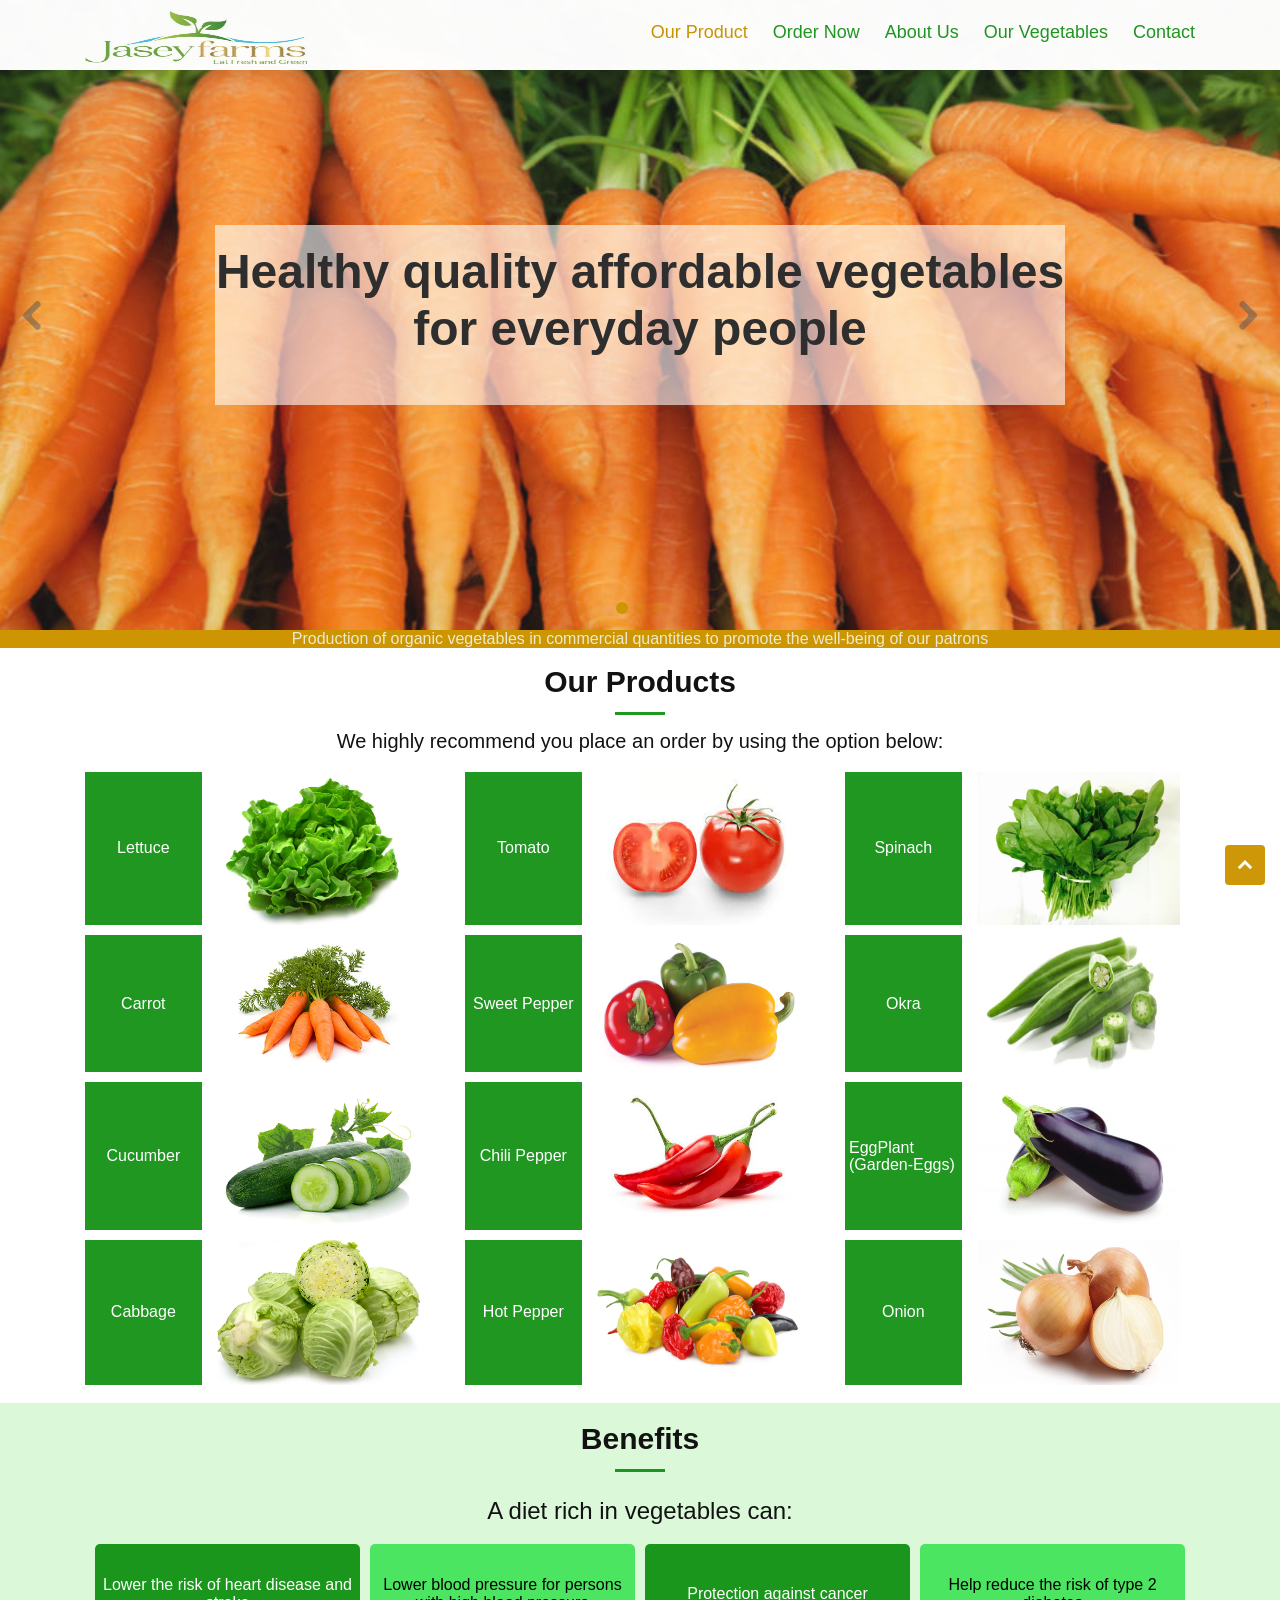
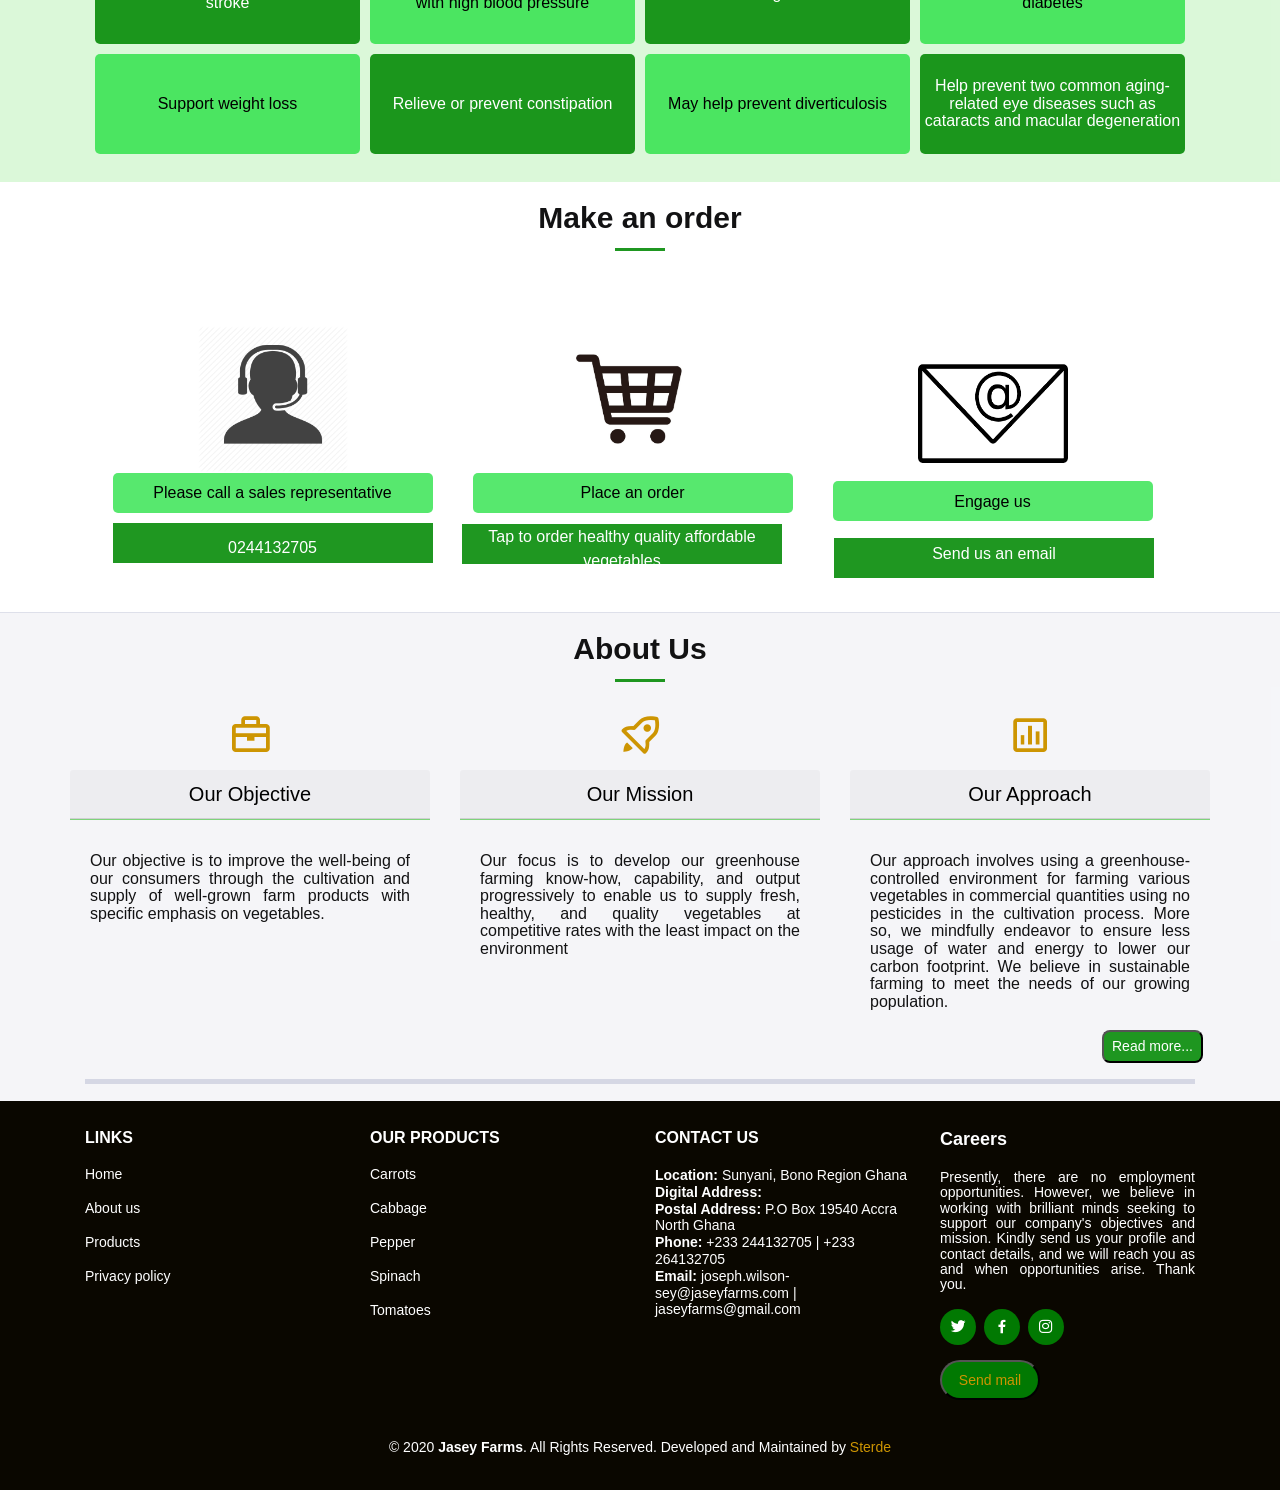
<file: index.html>
<!DOCTYPE html>
<html lang="en">
<head>
<meta charset="utf-8">
<meta content="width=device-width, initial-scale=1.0" name="viewport">
<title>Jasey Farms | Home</title>
<meta content="" name="descriptison">
<meta content="" name="keywords">

<!-- Favicons -->
<link href="static/img/Logo.JPG" rel="icon">

<!-- Google Fonts -->
<link href="https://fonts.googleapis.com/css?family=Open+Sans:300,300i,400,400i,600,600i,700,700i|Raleway:300,300i,400,400i,500,500i,600,600i,700,700i|Poppins:300,300i,400,400i,500,500i,600,600i,700,700i" rel="stylesheet">

<!-- CSS Files -->
<link href="static/tpcp/bootstrap/css/bootstrap.min.css" rel="stylesheet">
<link href="static/tpcp/icofont/icofont.min.css" rel="stylesheet">
<link href="static/tpcp/boxicons/css/boxicons.min.css" rel="stylesheet">
<link href="static/tpcp/animate.css/animate.min.css" rel="stylesheet">
<link href="static/tpcp/owl.carousel/assets/owl.carousel.min.css" rel="stylesheet">
<link href="static/tpcp/venobox/venobox.css" rel="stylesheet">

<!-- Template Main CSS File -->
<link href="static/css/style.css" rel="stylesheet">
</head>

<body>

<!--  Header  -->
<header id="nav1">
  <div class="container d-flex">
    <div class="logo mr-auto " style="width:  40%"> <a href="index.html"><img src="static/img/JaseyFarms_new_full_Logo.jpeg" alt="Logo" class="img-fluid" width="50%"></a>
<!--      <h4 style="display: inline-block"> <strong style="color:white"></strong></h4>-->
    </div>
    <nav class="nav-menu ml-auto d-none d-lg-inline-block">
      <ul>
        <li class="nav-item active"><a href="#products">Our Product</a></li>
        <li class="nav-item"><a href="#order">Order Now</a></li>
        <li class="nav-item"><a href="#about">About Us</a></li>
        <li class="nav-item"><a href="portfolio.html">Our Vegetables</a></li>
        <li class="nav-item"><a href="#footer">Contact</a></li>
      </ul>
    </nav>
    <!-- .nav-menu --> 
    
  </div>
</header>
<!-- End Header --> 

<!-- ======= Slide Section ======= -->
<section id="slide">
  <div class="hero-container">
    <div id="heroCarousel" class="carousel slide carousel-fade" data-ride="carousel">
      <ol class="carousel-indicators" id="hero-carousel-indicators">
      </ol>
      <div class="carousel-inner" role="listbox"> 
        
        <!-- Slide 1 -->
        <div class="carousel-item active " style="background: rgb(255,255,255,0.08);"> <img class="slideimg" src="static/img/s4.jpg">
          <div class="carousel-container">
            <div class="carousel-content slidetxtbox"><br>
              <h2 class="animated fadeInDown" style="font-weight: 400px;">Healthy quality affordable vegetables for everyday people </h2>
            </div>
          </div>
        </div>
        
        <!-- Slide 2 -->
        <div class="carousel-item" > <img class="slideimg" src="static/img/s3.png">
          <div class="carousel-container">
            <div class="carousel-content slidetxtbox"><br>
              <h2 class="animated fadeInDown">Healthy quality affordable vegetables for everyday people </h2>
            </div>
          </div>
        </div>
        
        <!-- Slide 3 -->
        <div class="carousel-item" style="background: url()"> <img class="slideimg" src="static/img/s1.jpg">
          <div class="carousel-container">
            <div class="carousel-content slidetxtbox"><br>
              <h2 class="animated fadeInDown">Healthy quality affordable vegetables for everyday people </h2>
            </div>
          </div>
        </div>
      </div>
      <a class="carousel-control-prev" href="#heroCarousel" role="button" data-slide="prev"> <span class="carousel-control-prev-icon icofont-rounded-left" aria-hidden="true"></span> <span class="sr-only">Previous</span> </a> <a class="carousel-control-next" href="#heroCarousel" role="button" data-slide="next"> <span class="carousel-control-next-icon icofont-rounded-right" aria-hidden="true"></span> <span class="sr-only">Next</span> </a> </div>
  </div>
</section>
<!-- End Hero -->
<div>
  <p class="text-center bg-green">Production of organic vegetables in commercial quantities to promote the well-being of our patrons</p>
</div>
<main id="main">

<!-- ======= Products Section ======= -->
<section id="products" class="about">
  <div class="container">
    <div class="section-title" data-aos="fade-up">
      <h2>Our Products</h2>
      <p style="font-size: 20px;">We highly recommend you place an order by using the option below:</p>
    </div>
    
    <!-- 3 column Image row --> 
    <!-- row 1 -->
    <div class="row">
      <div class="image-item-box col-md-4 row " style="">
        <div class="col-md-4 content img-row-item">
          <p class="img-row-item-text" style="text-align: justify;">Lettuce</p>
        </div>
        <div class="col-md-8 "> <img  style="" src="static/img/v1.jpg" class="imgserv img-fluid" alt=""> </div>
      </div>
      <div class="image-item-box col-md-4 row " style="">
        <div class="col-md-4  content img-row-item">
          <p class="img-row-item-text" style="text-align: justify;">Tomato</p>
        </div>
        <div class="col-md-8"> <img  style="" src="static/img/v2.png" class="imgserv img-fluid" alt=""> </div>
      </div>
      <div class="image-item-box col-md-4 row " style="">
        <div class="col-md-4  content img-row-item">
          <p class="img-row-item-text" style="text-align: justify;">Spinach</p>
        </div>
        <div class="col-md-8"> <img  style="" src="static/img/v3.jpg" class="imgserv img-fluid" alt=""> </div>
      </div>
    </div>
    <div class="row">
      <div class="image-item-box col-md-4 row " style="">
        <div class="col-md-4 content img-row-item">
          <p class="img-row-item-text" style="text-align: justify;">Carrot</p>
        </div>
        <div class="col-md-8 "> <img  style="" src="static/img/v4.jpg" class="imgserv img-fluid" alt=""> </div>
      </div>
      <div class="image-item-box col-md-4 row " style="">
        <div class="col-md-4 content img-row-item">
          <p class="img-row-item-text" style="text-align: justify;">Sweet Pepper</p>
        </div>
        <div class="col-md-8 "> <img  style="" src="static/img/v5.jpg" class="imgserv img-fluid" alt=""> </div>
      </div>
      <div class="image-item-box col-md-4 row " style="">
        <div class="col-md-4 content img-row-item">
          <p class="img-row-item-text" style="text-align: justify;">Okra</p>
        </div>
        <div class="col-md-8"> <img  style="" src="static/img/v6.jpg" class="imgserv img-fluid" alt=""> </div>
      </div>
    </div>
    <div class="row">
      <div class="image-item-box col-md-4 row " style="">
        <div class="col-md-4 content img-row-item">
          <p class="img-row-item-text" style="text-align: justify;">Cucumber</p>
        </div>
        <div class="col-md-8"> <img  style="" src="static/img/v7.png" class="imgserv img-fluid" alt=""> </div>
      </div>
      <div class="image-item-box col-md-4 row " style="">
        <div class="col-md-4 content img-row-item">
          <p class="img-row-item-text" style="text-align: justify;">Chili Pepper</p>
        </div>
        <div class="col-md-8"> <img  style="" src="static/img/v8.jpg" class="imgserv img-fluid" alt=""> </div>
      </div>
      <div class="image-item-box col-md-4 row " style="">
        <div class="col-md-4  content img-row-item">
          <p class="img-row-item-text" style="text-align: justify;">EggPlant (Garden-Eggs)</p>
        </div>
        <div class="col-md-8 "> <img  style="" src="static/img/v9.jpg" class="imgserv img-fluid" alt=""> </div>
      </div>
    </div>
    <div class="row">
      <div class="image-item-box col-md-4 row " style="">
        <div class="col-md-4  content img-row-item">
          <p class="img-row-item-text" style="text-align: justify;">Cabbage</p>
        </div>
        <div class="col-md-8 "> <img  style="" src="static/img/v10.png" class="imgserv img-fluid" alt=""></div>
      </div>
      <div class="image-item-box col-md-4 row " style="">
        <div class="col-md-4  content img-row-item">
          <p class="img-row-item-text" style="text-align: justify;">Hot pepper</p>
        </div>
        <div class="col-md-8 "> <img  style="" src="static/img/v11.png" class="imgserv img-fluid" alt=""></div>
      </div>
      <div class="image-item-box col-md-4 row " style="">
        <div class="col-md-4  content img-row-item">
          <p class="img-row-item-text" style="text-align: justify;">Onion</p>
        </div>
        <div class="col-md-8 "> <img  style="" src="static/img/v12.jpg" class="imgserv img-fluid" alt=""></div>
      </div>
    </div>
  </div>
  <br>
</section>
<!-- row 2 --> 
<!-- row 3 --> 
<!-- row 4 --> 
<!--	End of 3-column image view		--> 
<!--			<hr class="new">--> 
<!--		benefits section -->
<section class="section-benefit">
  <div class="container">
    <div class=" col-sm-12 section-title " ><br>
      <h2> Benefits</h2>
    </div>
    <div class="col-sm-12 text-center">
      <h4>A diet rich in vegetables can:</h4>
    </div>
    <div class="row">
      <div class="col-sm-12 table-responsive">
        <table class="benefits-table" width="100%" padding="5px">
          <tbody class="align-middle">
            <tr class="">
              <td class="benefit-box col-sm-12"><p>Lower the risk of heart disease and stroke</p></td>
              <td class="benefit-box col-sm-12"><p>Lower blood pressure for persons with high blood pressure</p></td>
              <td class="benefit-box col-sm-12"><p>Protection against cancer</p></td>
              <td class="benefit-box col-sm-12"><p>Help reduce the risk of type 2 diabetes</p></td>
            </tr>
            <tr class="">
              <td class="benefit-box col-sm-12"><p>Support weight loss</p></td>
              <td class="benefit-box col-sm-12"><p>Relieve or prevent constipation</p></td>
              <td class="benefit-box col-sm-12"><p>May help prevent diverticulosis</p></td>
              <td class="benefit-box col-sm-12"><p>Help prevent two common aging-related eye diseases such as cataracts and macular degeneration</p></td>
            </tr>
          </tbody>
        </table>
      </div>
    </div>
  </div>
  <br>
</section>

<!--	end of		benefits section --> 

<!-- make order section -->
<section id="order">
  <div class="container">
    <div class=" col-md-12 order-section">
      <div class="section-title col-md-12" data-aos="fade-up"><br>
        <h2 >Make an order</h2>
      </div>
      <!--			  order images -->
      <div class="row col-md-12 order-image-row ">
        <div class="col-md-4 col-sm-12 pl-md-0"> <img src="static/img/m1.png" style="height: 50%; margin-top: 40px;" class="makeorder-box img-fluid" alt="">
          <div class="order-title d-flex justify-content-center align-items-center" >
            <div class="d-flex justify-content-center align-items-center"> Please call a sales representative </div>
          </div>
          <div class="order-subTitle d-flex flex-column justify-content-center align-items-center mt-2">
            <div class=" justify-content-center align-items-center p-3"> 0244132705 </div>
          </div>
        </div>
        <div class="col-md-4 col-sm-12 pl-md-0"> <img src="static/img/m2.jpg" style="height: 50%; margin-top: 40px;" class="makeorder-box img-fluid" alt="">
          <div class="order-title d-flex justify-content-center align-items-center" >
            <div class="d-flex justify-content-center align-items-center"> Place an order </div>
          </div>
          <div class="order-subTitle d-flex justify-content-center align-items-center mt-2">
            <button class="btn " style="padding: 0px;" data-toggle="modal" data-target="modal1" onclick="show()">
            <div class="d-flex flex-wrap"> Tap to order healthy quality affordable vegetables </div>
            </button>
          </div>
        </div>
        <div class="col-md-4 col-sm-12 pl-md-0"> <img src="static/img/m3.png" alt="" style="height: 35%; margin-top: 75px; margin-bottom: 5%" class="makeorder-box img-fluid">
          <div class="order-title d-flex justify-content-center align-items-center" >
            <div class="d-flex justify-content-center align-items-center"> Engage us </div>
          </div>
          <div class="order-subTitle mt-2" style="display: flex; flex-direction: column; height: 18%">
            <button class="btn overflow-auto" style="flex-grow:1 "  data-toggle="modal" data-target="modal2" onclick="show1()">
            <div class="my-auto pt-1"> Send us an email </div>
            </button>
          </div>
        </div>
      </div>
      
    </div>
    <!--		End of order images --> 
  </div>
  <br>
  
  <!--modal section-->
  
  <div class="modal fade" id="modal1" tabindex="-1" role="dialog" aria-labelledby="exampleModalLabel" aria-hidden="true">
    <div class="modal-dialog" role="document">
      <div class="modal-content">
        <div class="modal-header">
          <h5 class="modal-title" id="exampleModalLabel">Jasey Order list form</h5>
          <button type="button" class="close" data-dismiss="modal" aria-label="Close"> <span aria-hidden="true">&times;</span> </button>
        </div>
        <div class="modal-body">
          <div class="col-12">
            <form action="" method="post" role="form" class="php-email-form">
              <h5>Order details</h5>
              <div class="form-row">
                <div class="col form-group">
                  <input type="text" name="Product" class="form-control" id="name" placeholder="Product " data-rule="minlen:4" data-msg="Please enter at least 4 chars" />
                  <div class="validate"></div>
                </div>
                <div class="col form-group">
                  <input type="tel" class="form-control" name="Quantity" id="email" placeholder="Quantity" data-rule="phone" data-msg="Please enter a valid quality" />
                  <div class="validate"></div>
                </div>
              </div>
              <h5>Customer contact details</h5>
              <div class="form-group">
                <input type="text" class="form-control" name="Phone" id="subject" placeholder="Phone Number" data-rule="minlen:4" data-msg="Please enter at least 10 chars of number" />
                <div class="validate"></div>
              </div>
              <div class=" form-group">
                <input type="email" class="form-control" name="Email" id="email" placeholder="Email" data-rule="phone" data-msg="Please enter a valid email" />
                <div class="validate"></div>
              </div>
              <div class="form-group">
                <textarea class="form-control" name="location" rows="5" data-rule="required" data-msg="Please indicate your location" placeholder="Location"></textarea>
                <div class="validate"></div>
              </div>
              <h5>Allocated Sales Rep</h5>
              <div class="form-group">
                <input type="text" class="form-control" name="Phone" id="subject" placeholder="Phone Number" data-rule="minlen:4" data-msg="Please enter at least 10 chars of number" />
                <div class="validate"></div>
              </div>
              <div class=" form-group">
                <input type="email" class="form-control" name="Email" id="email" placeholder="Email" data-rule="phone" data-msg="Please enter a valid email" />
                <div class="validate"></div>
              </div>
              <div class="mb-3"> 
                <!-- <div class="loading">Loading</div>
					<div class="error-message"></div>
					<div class="sent-message">Your message has been sent. Thank you!</div>--> 
              </div>
              <div class="text-center">
                <button  class="btn btn-success" type="submit">Place Order</button>
              </div>
            </form>
          </div>
        </div>
        <div class="modal-footer">
          <button type="button" class="btn btn-secondary" data-dismiss="modal">Close</button>
          <!--<button type="button" class="btn btn-primary">Save changes</button>--> 
        </div>
      </div>
    </div>
  </div>
  
  <!--modal2-->
  
  <div class="modal fade" id="modal2" tabindex="-1" role="dialog" aria-labelledby="exampleModalLabel" aria-hidden="true">
    <div class="modal-dialog" role="document">
      <div class="modal-content">
        <div class="modal-header">
          <h5 class="modal-title" id="exampleModalLabel">Send Mail</h5>
          <button type="button" class="close" data-dismiss="modal" aria-label="Close"> <span aria-hidden="true">&times;</span> </button>
        </div>
        <div class="modal-body">
          <div class="col-12">
            <form action="" method="post" role="form" class="php-email-form">
              <div class="form-row">
                <div class="col form-group">
                  <input type="text" name="name" class="form-control" id="name" placeholder="Your Name" data-rule="minlen:4" data-msg="Please enter at least 4 chars" />
                  <div class="validate"></div>
                </div>
                <div class="col form-group">
                  <input type="email" class="form-control" name="email" id="email" placeholder="Your Email" data-rule="email" data-msg="Please enter a valid email" />
                  <div class="validate"></div>
                </div>
              </div>
              <div class="form-group">
                <input type="text" class="form-control" name="subject" id="subject" placeholder="Subject" data-rule="minlen:4" data-msg="Please enter at least 8 chars of subject" />
                <div class="validate"></div>
              </div>
              <div class="form-group">
                <textarea class="form-control" name="message" rows="5" data-rule="required" data-msg="Please write something for us" placeholder="Message"></textarea>
                <div class="validate"></div>
              </div>
              <div class="mb-3"> 
                <!--<div class="loading">Loading</div>
					<div class="error-message"></div>
					<div class="sent-message">Your message has been sent. Thank you!</div>--> 
              </div>
              <div class="text-center">
                <button class="btn btn-success" type="submit">Send Message</button>
              </div>
            </form>
          </div>
        </div>
        <div class="modal-footer">
          <button type="button" class="btn btn-secondary" data-dismiss="modal">Close</button>
          <!-- <button type="button" class="btn btn-primary">Save changes</button>--> 
        </div>
      </div>
    </div>
  </div>
</section>
<script type="text/javascript">
	 function show(){
	$('#modal1').modal('show');
	}
	</script> 
<script type="text/javascript">
	 function show1(){
	$('#modal2').modal('show');
	}
	</script> 

<!-- ======= Clients Section ======= -->
<section id="clients" class="clients"> </section>
<!-- End Clients Section --> 

<!--- Benefits--> 
<!--end benefits--> 

<!-- ======= About Section ======= -->
<section id="about" class="services">
<div class="container">
<br>
<div class="section-title" data-aos="fade-up">
  <h2>About Us</h2>
</div>
<div class="row">
  <div class="about-us-main card-deck">
    <div class=" col-md-4 col-sm-12">
      <div class="icon-box"> <a> <i class="bx bx-briefcase"></i></a></div>
      <div class="card-title">
        <h5 class="card-header text-center">Our Objective</h5>
      </div>
      <div class=" card-body text-justify col-sm-12">
        <p class="card-text d-flex" style="width: 100%">Our objective is to improve the well-being of our consumers through the cultivation and supply of well-grown farm products with specific emphasis on vegetables.</p>
      </div>
    </div>
    <div class="col-md-4 col-sm-12">
      <div class="icon-box"> <a> <i class="bx bx-rocket"></i></a></div>
      <div class="card-title">
        <h5 class="card-header text-center">Our Mission</h5>
      </div>
      <div class=" card-body text-justify col-sm-12">
        <p class="card-text">Our focus is to develop our greenhouse farming know-how, capability, and output progressively to enable us to supply fresh, healthy, and quality vegetables at competitive rates with the least impact on the environment</p>
      </div>
    </div>
    <div class="col-md-4 col-sm-12">
      <div class="icon-box"> <a> <i class="bx bx-bar-chart-square"></i></a></div>
      <div class="card-title">
        <h5 class="card-header text-center">Our Approach</h5>
      </div>
      <div class=" card-body text-justify col-sm-12">
        <p class="card-text">Our approach involves using a greenhouse-controlled environment for farming various vegetables in commercial quantities using no pesticides in the cultivation process. More so, we mindfully endeavor to ensure less usage of water and energy to lower our carbon footprint. We believe in sustainable farming to meet the needs of our growing population. </p>
      </div>
      <button style="margin-left: 70%; border-radius: 8px; background: #018903e0; color: #fff;" class="btn-sm  " data-toggle="collapse" >
      <a href="about.html" style="color: #fff;">Read more...</a>
      </button>
    </div>
  </div>
</div>

<!--  <div class="about-us-text col-sm-12">
				  <div class="button-collapse">
	  <button style="margin-left: 80%; border-radius: 8px; background: #018903e0; color: #fff;" class="btn-sm  " data-toggle="collapse" ><a href="about.html" style="color: #fff;">Read more...</a></button>
	  </div>

		  </div>-->
<hr class="new">
</section>
<!-- End Services Section -->

</main>
<!-- End #main --> 

<!--  Footer  -->
<footer  id="footer"><br>
  <div class="footer-top">
    <div class="container">
      <div class="row">
        <div class="col-lg-3 col-md-6 footer-links">
          <h4>Links</h4>
          <ul>
            <li> <a href="index.html">Home</a></li>
            <li> <a href="about.html">About us</a></li>
            <li> <a href="portfolio.html">Products</a></li>
            <li><a href="privacy.html">Privacy policy</a></li>
          </ul>
        </div>
        <div class="col-lg-3 col-md-6 footer-links">
          <h4>Our Products</h4>
          <ul>
            <li><a href=""> Carrots</a></li>
            <li> <a href="">Cabbage </a></li>
            <li><a href="">Pepper </a></li>
            <li> <a href="">Spinach</a></li>
            <li><a href=""></a>Tomatoes</li>
          </ul>
        </div>
        <div class="col-lg-3 col-md-6 footer-contact">
          <h4>Contact Us</h4>
          <p><strong>Location:</strong> Sunyani, Bono Region
            Ghana <strong>Digital Address:</strong> <br>
            <strong>Postal Address:</strong> P.O Box 19540
            Accra North
            Ghana <br>
            <strong>Phone:</strong> +233 244132705  | +233 264132705<br>
            <strong>Email:</strong> joseph.wilson-sey@jaseyfarms.com | jaseyfarms@gmail.com <br>
          </p>
        </div>
        <div class="col-lg-3 col-md-6 footer-info">
          <h3> Careers</h3>
          <p style="text-align: justify;">Presently, there are no employment opportunities.  However, we believe in working with brilliant minds seeking to support our company's objectives and mission. Kindly send us your profile and contact details, and we will reach you as and when opportunities arise. Thank you.</p>
          <div class="social-links mt-3"> <a href="#" class="twitter"><i class="bx bxl-twitter"></i></a> <a href="#" class="facebook"><i class="bx bxl-facebook"></i></a> <a href="#" class="instagram"><i class="bx bxl-instagram"></i></a> </div>
          <br>
          <button  class="btnread">
          <a href="contact.html">Send mail</a>
          </button>
        </div>
      </div>
    </div>
    <p class="copyright"> &copy; 2020 <strong><span>Jasey Farms</span></strong>. All Rights Reserved. Developed and Maintained by <a href="https://sterde.com">Sterde</a> </p>
  </div>
</footer>
<!-- End Footer --> 

<a href="#" class="back-to-top"><i class="icofont-simple-up"></i></a> 

<!-- Vendor JS Files --> 
<script src="static/tpcp/jquery/jquery.min.js"></script> 
<script src="static/tpcp/bootstrap/js/bootstrap.bundle.min.js"></script> 
<script src="static/tpcp/jquery.easing/jquery.easing.min.js"></script> 
<script src="static/tpcp/php-email-form/validate.js"></script> 
<script src="static/tpcp/jquery-sticky/jquery.sticky.js"></script> 
<script src="static/tpcp/owl.carousel/owl.carousel.min.js"></script> 
<script src="static/tpcp/waypoints/jquery.waypoints.min.js"></script> 
<script src="static/tpcp/counterup/counterup.min.js"></script> 
<script src="static/tpcp/isotope-layout/isotope.pkgd.min.js"></script> 
<script src="static/tpcp/venobox/venobox.min.js"></script> 

<!-- Template Main JS File --> 
<script src="static/js/main.js"></script>
</body>
</html>
</file>
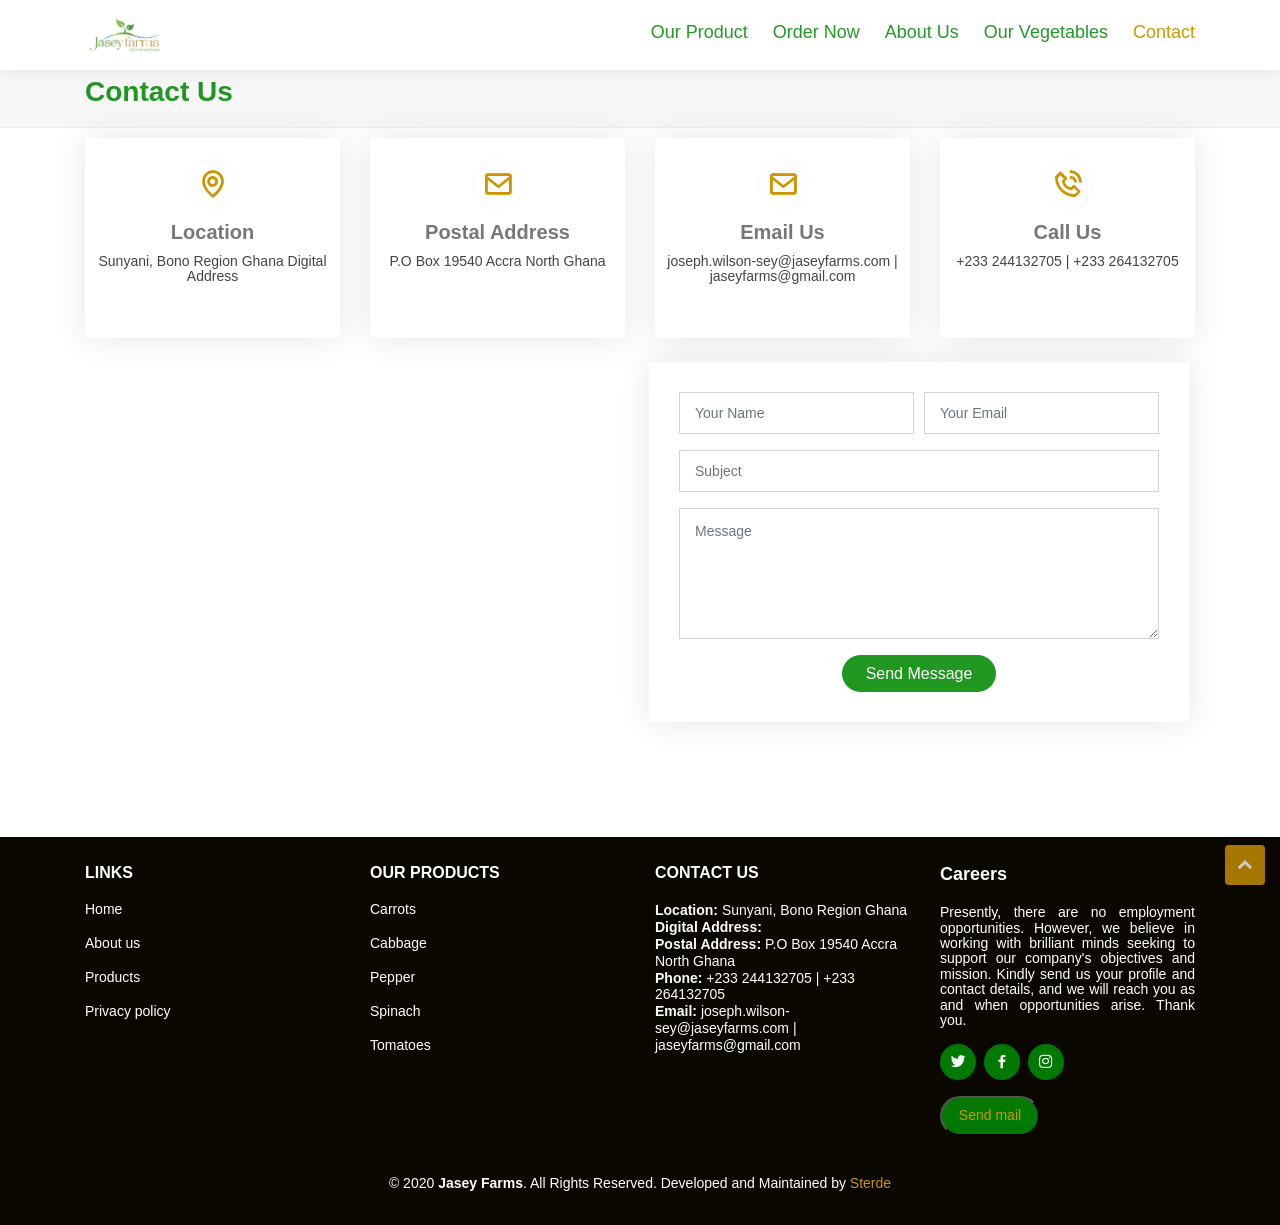
<file: contact.html>
<!DOCTYPE html>
<html lang="en">
<head>
<meta charset="utf-8">
<meta content="width=device-width, initial-scale=1.0" name="viewport">
<title>Jasey Farms | Contact</title>
<meta content="" name="descriptison">
<meta content="" name="keywords">

<!-- Favicons -->
<link href="static/img/Logo.JPG" rel="icon">

<!-- Google Fonts -->
<link href="https://fonts.googleapis.com/css?family=Open+Sans:300,300i,400,400i,600,600i,700,700i|Raleway:300,300i,400,400i,500,500i,600,600i,700,700i|Poppins:300,300i,400,400i,500,500i,600,600i,700,700i" rel="stylesheet">

<!--  CSS Files -->
<link href="static/tpcp/bootstrap/css/bootstrap.min.css" rel="stylesheet">
<link href="static/tpcp/icofont/icofont.min.css" rel="stylesheet">
<link href="static/tpcp/boxicons/css/boxicons.min.css" rel="stylesheet">
<link href="static/tpcp/animate.css/animate.min.css" rel="stylesheet">
<link href="static/tpcp/owl.carousel/assets/owl.carousel.min.css" rel="stylesheet">
<link href="static/tpcp/venobox/venobox.css" rel="stylesheet">

<!--  Main CSS File -->
<link href="static/css/style.css" rel="stylesheet">
</head>

<body>
<!--  Header  -->
<header id="nav1">
  <div class="container d-flex">
    <div class="logo mr-auto"> <a href="index.html"><img src="static/img/JaseyFarms_new_Logo_Large.jpeg" alt="" class="img-fluid"></a> </div>
    <nav class="nav-menu d-none d-lg-block">
      <ul>
        <li ><a href="index.html">Our Product</a></li>
        <li><a href="index.html">Order Now</a></li>
        <li  ><a href="about.html">About Us</a></li>
        <li ><a href="portfolio.html">Our Vegetables</a></li>
        <li class="active"><a href="#">Contact</a></li>
      </ul>
    </nav>
    <!-- .nav-menu --> 
    
  </div>
</header>
<!-- End Header --><br>
<br>
<main id="main"> 
  
  <!--  Breadcrumbs  -->
  <section id="breadcrumbs" class="breadcrumbs">
    <div class="container">
      <h2 >Contact Us</h2>
    </div>
  </section>
  <!-- End Breadcrumbs --> 
  
  <!--  Contact Section  -->
  <section id="contact" class="contact">
    <div class="container">
      <div class="row">
        <div class="col-lg-3 col-md-6">
          <div class="info-box mb-4"> <i class="bx bx-map"></i>
            <h3>Location</h3>
            <p>Sunyani, Bono Region
              Ghana
              Digital Address </p>
          </div>
        </div>
        <div class="col-lg-3 col-md-6">
          <div class="info-box  mb-4"> <i class="bx bx-envelope"></i>
            <h3>Postal Address</h3>
            <p>P.O Box 19540
              Accra North
              Ghana </p>
          </div>
        </div>
        <div class="col-lg-3 col-md-6">
          <div class="info-box  mb-4"> <i class="bx bx-envelope"></i>
            <h3>Email Us</h3>
            <p>joseph.wilson-sey@jaseyfarms.com |
              jaseyfarms@gmail.com </p>
          </div>
        </div>
        <div class="col-lg-3 col-md-6">
          <div class="info-box  mb-4"> <i class="bx bx-phone-call"></i>
            <h3>Call Us</h3>
            <p>+233 244132705 | +233 264132705 </p>
          </div>
        </div>
      </div>
      <div class="row mb-4">
        <div class=" row col-lg-6 col-12 map">
          <iframe src="https://www.google.com/maps/embed?pb=!1m18!1m12!1m3!1d126628.54448246388!2d-2.383735540638504!3d7.337943976999711!2m3!1f0!2f0!3f0!3m2!1i1024!2i768!4f13.1!3m3!1m2!1s0xfdacf2948671391%3A0xb6cac72b91017af!2sSunyani!5e0!3m2!1sen!2sgh!4v1594038513239!5m2!1sen!2sgh" class="col-sm" height="450" frameborder="0" style="border:0; padding-right: 0px;" allowfullscreen="" aria-hidden="false" tabindex="0"></iframe>
        </div>
        <div class="col-lg-6 ml-4">
          <form action="forms/contact.php" method="post" role="form" class="php-email-form">
            <div class="form-row">
              <div class="col form-group">
                <input type="text" name="name" class="form-control" id="name" placeholder="Your Name" data-rule="minlen:4" data-msg="Please enter at least 4 chars" />
                <div class="validate"></div>
              </div>
              <div class="col form-group">
                <input type="email" class="form-control" name="email" id="email" placeholder="Your Email" data-rule="email" data-msg="Please enter a valid email" />
                <div class="validate"></div>
              </div>
            </div>
            <div class="form-group">
              <input type="text" class="form-control" name="subject" id="subject" placeholder="Subject" data-rule="minlen:4" data-msg="Please enter at least 8 chars of subject" />
              <div class="validate"></div>
            </div>
            <div class="form-group">
              <textarea class="form-control" name="message" rows="5" data-rule="required" data-msg="Please write something for us" placeholder="Message"></textarea>
              <div class="validate"></div>
            </div>
            <div class="mb-3">
              <div class="loading">Loading</div>
              <div class="error-message"></div>
              <div class="sent-message">Your message has been sent. Thank you!</div>
            </div>
            <div class="text-center">
              <button type="submit">Send Message</button>
            </div>
          </form>
        </div>
      </div>
    </div>
  </section>
  <!-- End Contact Section --> 
  
</main>
<!-- End #main --> 

<!--  Footer  -->
<footer  id="footer"><br>
  <div class="footer-top">
    <div class="container">
      <div class="row">
        <div class="col-lg-3 col-md-6 footer-links">
          <h4>Links</h4>
          <ul>
            <li> <a href="index.html">Home</a></li>
            <li> <a href="about.html">About us</a></li>
            <li> <a href="portfolio.html">Products</a></li>
            <li><a href="privacy.html">Privacy policy</a></li>
          </ul>
        </div>
        <div class="col-lg-3 col-md-6 footer-links">
          <h4>Our Products</h4>
          <ul>
            <li><a href=""> Carrots</a></li>
            <li> <a href="">Cabbage </a></li>
            <li><a href="">Pepper </a></li>
            <li> <a href="">Spinach</a></li>
            <li><a href=""></a>Tomatoes</li>
          </ul>
        </div>
        <div class="col-lg-3 col-md-6 footer-contact">
          <h4>Contact Us</h4>
          <p><strong>Location:</strong> Sunyani, Bono Region
            Ghana <strong>Digital Address:</strong> <br>
            <strong>Postal Address:</strong> P.O Box 19540
            Accra North
            Ghana <br>
            <strong>Phone:</strong> +233 244132705  | +233 264132705<br>
            <strong>Email:</strong> joseph.wilson-sey@jaseyfarms.com | jaseyfarms@gmail.com <br>
          </p>
        </div>
        <div class="col-lg-3 col-md-6 footer-info">
          <h3> Careers</h3>
          <p style="text-align: justify;">Presently, there are no employment opportunities.  However, we believe in working with brilliant minds seeking to support our company's objectives and mission. Kindly send us your profile and contact details, and we will reach you as and when opportunities arise. Thank you.</p>
          <div class="social-links mt-3"> <a href="#" class="twitter"><i class="bx bxl-twitter"></i></a> <a href="#" class="facebook"><i class="bx bxl-facebook"></i></a> <a href="#" class="instagram"><i class="bx bxl-instagram"></i></a> </div>
          <br>
          <button  class="btnread">
          <a href="contact.html">Send mail</a>
          </button>
        </div>
      </div>
    </div>
    <p class="copyright"> &copy; 2020 <strong><span>Jasey Farms</span></strong>. All Rights Reserved. Developed and Maintained by <a href="https://sterde.com">Sterde</a> </p>
  </div>
</footer>
<!-- End Footer --> 

<a href="#" class="back-to-top"><i class="icofont-simple-up"></i></a> 

<!-- Vendor JS Files --> 
<script src="static/tpcp/jquery/jquery.min.js"></script> 
<script src="static/tpcp/bootstrap/js/bootstrap.bundle.min.js"></script> 
<script src="static/tpcp/jquery.easing/jquery.easing.min.js"></script> 
<script src="static/tpcp/php-email-form/validate.js"></script> 
<script src="static/tpcp/jquery-sticky/jquery.sticky.js"></script> 
<script src="static/tpcp/owl.carousel/owl.carousel.min.js"></script> 
<script src="static/tpcp/waypoints/jquery.waypoints.min.js"></script> 
<script src="static/tpcp/counterup/counterup.min.js"></script> 
<script src="static/tpcp/isotope-layout/isotope.pkgd.min.js"></script> 
<script src="static/tpcp/venobox/venobox.min.js"></script> 

<!-- Template Main JS File --> 
<script src="static/js/main.js"></script>
</body>
</html>
</file>
<file: static/tpcp/venobox/venobox.css>
/* ------ venobox.css --------*/
.vbox-overlay *, .vbox-overlay *:before, .vbox-overlay *:after{
    -webkit-backface-visibility: hidden;
    -webkit-box-sizing:border-box;
    -moz-box-sizing:border-box;
    box-sizing:border-box;
}
.vbox-overlay * { 
    -webkit-backface-visibility: visible;
    backface-visibility: visible;
}
.vbox-overlay{
    display: -webkit-flex;
    display: flex;
    -webkit-flex-direction: column;
    flex-direction: column;
    -webkit-justify-content: center;
    justify-content: center;
    -webkit-align-items: center;
    align-items: center;
    position: fixed;
    left: 0;
    top: 0;
    bottom: 0;
    right: 0;
    z-index: 999999;
}

/* ----- navigation ----- */
.vbox-title{
    width: 100%;
    height: 40px;
    float: left;
    text-align: center;
    line-height: 28px;
    font-size: 12px;
    padding: 6px 50px;
    overflow: hidden;
    position: fixed;
    display: none;
    left: 0;
    z-index: 89;
}
.vbox-close{
    cursor: pointer;
    position: fixed;
    top: -1px;
    right: 0;
    width: 50px;
    height: 40px;
    padding: 6px;
    display: block;
    background-position:10px center;
    overflow: hidden;
    font-size: 24px;
    line-height: 1;
    text-align: center;
    z-index: 99;
}
.vbox-left{
    cursor: pointer;
    position: fixed;
    left: 0;
    height: 40px;
    overflow: hidden;
    line-height: 28px;
    font-size: 12px;
    z-index: 99;
    display: flex;
    align-items:center;
}
.vbox-num{
    display: inline-block;
    margin: 6px 0 6px 15px;
}
/* ----- Social share ----- */
.vbox-share{
    line-height: 28px;
    font-size: 12px;
    overflow: hidden;
    position: fixed;
    left: 0;
    z-index: 98;
    display: flex;
    align-items:center;
    justify-content: center;
    width: 100%;
    text-align: center;
}
.vbox-share svg{
    max-height: 28px;
    width: 28px;
    z-index: 10;
    margin-left: 12px;
    margin-top: 6px;
    margin-bottom: 6px;
    vertical-align: middle;
}


/* ----- navigation ARROWS ----- */
.vbox-next, .vbox-prev{
    position: fixed;
    top: 50%;
    margin-top: -15px;
    overflow: hidden;
    cursor: pointer;
    display: block;
    width: 45px;
    height: 45px;
    z-index: 99;
}
.vbox-next span, .vbox-prev span{
    position: relative;
    width: 20px;
    height: 20px;
    border: 2px solid transparent;
    border-top-color: #B6B6B6;
    border-right-color: #B6B6B6;
    text-indent: -100px;
    position: absolute;
    top: 8px;
    display: block;
}
.vbox-prev{
    left: 15px;
}
.vbox-next{
    right: 15px;
}
.vbox-prev span{
    left: 10px;
    -ms-transform: rotate(-135deg);
    -webkit-transform: rotate(-135deg);
    transform: rotate(-135deg);
}
.vbox-next span{
    -ms-transform: rotate(45deg);
    -webkit-transform: rotate(45deg);
    transform: rotate(45deg);
    right: 10px;
}
/* ------- inline window ------ */
.vbox-inline{
    width: 420px;
    height: 315px;
    height: 70vh;
    padding: 10px;
    background: #fff;
    margin: 0 auto;
    overflow: auto;
    text-align: left;
}
/* ------- Video & iFrames window ------ */
.venoframe{
    max-width: 100%;
    width: 100%;
    border: none;
    width: 100%;
    height: 260px;
    height: 70vh;
}
.venoframe.vbvid{
    height: 260px;
}
@media (min-width: 768px) {
    .venoframe, .vbox-inline{
        width: 90%;
        height: 360px;
        height: 70vh;
    }
    .venoframe.vbvid{
        width: 640px;
        height: 360px;
    }
}
@media (min-width: 992px) {
    .venoframe, .vbox-inline{
        max-width: 1200px;
        width: 80%;
        height: 540px;
        height: 70vh;
    }
    .venoframe.vbvid{
        width: 960px;
        height: 540px;
    }
}
/* 
Please do NOT edit this part! 
or at least read this note: http://i.imgur.com/7C0ws9e.gif
*/
.vbox-open{
    overflow: hidden;
}
.vbox-container{
    position: absolute;
    left: 0;
    right: 0;
    top: 0;
    bottom: 0;
    overflow-x: hidden;
    overflow-y: scroll;
    overflow-scrolling: touch;
    -webkit-overflow-scrolling: touch;
    z-index: 20;
    max-height: 100%;

}

.vbox-content{
    text-align: center;
    float: left;
    width: 100%;
    position: relative;
    overflow: hidden;
    padding: 20px 4%;
}
.vbox-container img{
    max-width: 100%;
    height: auto;
}
.vbox-figlio{
    box-shadow: 0 0 12px rgba(0,0,0,0.19), 0 6px 6px rgba(0,0,0,0.23);
    max-width: 100%;
    text-align: initial;
}
img.vbox-figlio{
    -webkit-user-select: none;
-khtml-user-select: none;
-moz-user-select: none;
-o-user-select: none;
user-select: none;
}
.vbox-content.swipe-left{
    margin-left: -200px !important;
}
.vbox-content.swipe-right{
    margin-left: 200px !important;
}
.vbox-animated{
    webkit-transition: margin 300ms ease-out;
    transition: margin 300ms ease-out;
}

/* ---------- preloader ----------
 * SPINKIT 
 * http://tobiasahlin.com/spinkit/
-------------------------------- */
.sk-double-bounce,.sk-rotating-plane{width:40px;height:40px;margin:40px auto}.sk-rotating-plane{background-color:#333;-webkit-animation:sk-rotatePlane 1.2s infinite ease-in-out;animation:sk-rotatePlane 1.2s infinite ease-in-out}@-webkit-keyframes sk-rotatePlane{0%{-webkit-transform:perspective(120px) rotateX(0) rotateY(0);transform:perspective(120px) rotateX(0) rotateY(0)}50%{-webkit-transform:perspective(120px) rotateX(-180.1deg) rotateY(0);transform:perspective(120px) rotateX(-180.1deg) rotateY(0)}100%{-webkit-transform:perspective(120px) rotateX(-180deg) rotateY(-179.9deg);transform:perspective(120px) rotateX(-180deg) rotateY(-179.9deg)}}@keyframes sk-rotatePlane{0%{-webkit-transform:perspective(120px) rotateX(0) rotateY(0);transform:perspective(120px) rotateX(0) rotateY(0)}50%{-webkit-transform:perspective(120px) rotateX(-180.1deg) rotateY(0);transform:perspective(120px) rotateX(-180.1deg) rotateY(0)}100%{-webkit-transform:perspective(120px) rotateX(-180deg) rotateY(-179.9deg);transform:perspective(120px) rotateX(-180deg) rotateY(-179.9deg)}}.sk-double-bounce{position:relative}.sk-double-bounce .sk-child{width:100%;height:100%;border-radius:50%;background-color:#333;opacity:.6;position:absolute;top:0;left:0;-webkit-animation:sk-doubleBounce 2s infinite ease-in-out;animation:sk-doubleBounce 2s infinite ease-in-out}.sk-chasing-dots .sk-child,.sk-spinner-pulse,.sk-three-bounce .sk-child{background-color:#333;border-radius:100%}.sk-double-bounce .sk-double-bounce2{-webkit-animation-delay:-1s;animation-delay:-1s}@-webkit-keyframes sk-doubleBounce{0%,100%{-webkit-transform:scale(0);transform:scale(0)}50%{-webkit-transform:scale(1);transform:scale(1)}}@keyframes sk-doubleBounce{0%,100%{-webkit-transform:scale(0);transform:scale(0)}50%{-webkit-transform:scale(1);transform:scale(1)}}.sk-wave{margin:40px auto;width:50px;height:40px;text-align:center;font-size:10px}.sk-wave .sk-rect{background-color:#333;height:100%;width:6px;display:inline-block;-webkit-animation:sk-waveStretchDelay 1.2s infinite ease-in-out;animation:sk-waveStretchDelay 1.2s infinite ease-in-out}.sk-wave .sk-rect1{-webkit-animation-delay:-1.2s;animation-delay:-1.2s}.sk-wave .sk-rect2{-webkit-animation-delay:-1.1s;animation-delay:-1.1s}.sk-wave .sk-rect3{-webkit-animation-delay:-1s;animation-delay:-1s}.sk-wave .sk-rect4{-webkit-animation-delay:-.9s;animation-delay:-.9s}.sk-wave .sk-rect5{-webkit-animation-delay:-.8s;animation-delay:-.8s}@-webkit-keyframes sk-waveStretchDelay{0%,100%,40%{-webkit-transform:scaleY(.4);transform:scaleY(.4)}20%{-webkit-transform:scaleY(1);transform:scaleY(1)}}@keyframes sk-waveStretchDelay{0%,100%,40%{-webkit-transform:scaleY(.4);transform:scaleY(.4)}20%{-webkit-transform:scaleY(1);transform:scaleY(1)}}.sk-wandering-cubes{margin:40px auto;width:40px;height:40px;position:relative}.sk-wandering-cubes .sk-cube{background-color:#333;width:10px;height:10px;position:absolute;top:0;left:0;-webkit-animation:sk-wanderingCube 1.8s ease-in-out -1.8s infinite both;animation:sk-wanderingCube 1.8s ease-in-out -1.8s infinite both}.sk-chasing-dots,.sk-spinner-pulse{width:40px;height:40px;margin:40px auto}.sk-wandering-cubes .sk-cube2{-webkit-animation-delay:-.9s;animation-delay:-.9s}@-webkit-keyframes sk-wanderingCube{0%{-webkit-transform:rotate(0);transform:rotate(0)}25%{-webkit-transform:translateX(30px) rotate(-90deg) scale(.5);transform:translateX(30px) rotate(-90deg) scale(.5)}50%{-webkit-transform:translateX(30px) translateY(30px) rotate(-179deg);transform:translateX(30px) translateY(30px) rotate(-179deg)}50.1%{-webkit-transform:translateX(30px) translateY(30px) rotate(-180deg);transform:translateX(30px) translateY(30px) rotate(-180deg)}75%{-webkit-transform:translateX(0) translateY(30px) rotate(-270deg) scale(.5);transform:translateX(0) translateY(30px) rotate(-270deg) scale(.5)}100%{-webkit-transform:rotate(-360deg);transform:rotate(-360deg)}}@keyframes sk-wanderingCube{0%{-webkit-transform:rotate(0);transform:rotate(0)}25%{-webkit-transform:translateX(30px) rotate(-90deg) scale(.5);transform:translateX(30px) rotate(-90deg) scale(.5)}50%{-webkit-transform:translateX(30px) translateY(30px) rotate(-179deg);transform:translateX(30px) translateY(30px) rotate(-179deg)}50.1%{-webkit-transform:translateX(30px) translateY(30px) rotate(-180deg);transform:translateX(30px) translateY(30px) rotate(-180deg)}75%{-webkit-transform:translateX(0) translateY(30px) rotate(-270deg) scale(.5);transform:translateX(0) translateY(30px) rotate(-270deg) scale(.5)}100%{-webkit-transform:rotate(-360deg);transform:rotate(-360deg)}}.sk-spinner-pulse{-webkit-animation:sk-pulseScaleOut 1s infinite ease-in-out;animation:sk-pulseScaleOut 1s infinite ease-in-out}@-webkit-keyframes sk-pulseScaleOut{0%{-webkit-transform:scale(0);transform:scale(0)}100%{-webkit-transform:scale(1);transform:scale(1);opacity:0}}@keyframes sk-pulseScaleOut{0%{-webkit-transform:scale(0);transform:scale(0)}100%{-webkit-transform:scale(1);transform:scale(1);opacity:0}}.sk-chasing-dots{position:relative;text-align:center;-webkit-animation:sk-chasingDotsRotate 2s infinite linear;animation:sk-chasingDotsRotate 2s infinite linear}.sk-chasing-dots .sk-child{width:60%;height:60%;display:inline-block;position:absolute;top:0;-webkit-animation:sk-chasingDotsBounce 2s infinite ease-in-out;animation:sk-chasingDotsBounce 2s infinite ease-in-out}.sk-chasing-dots .sk-dot2{top:auto;bottom:0;-webkit-animation-delay:-1s;animation-delay:-1s}@-webkit-keyframes sk-chasingDotsRotate{100%{-webkit-transform:rotate(360deg);transform:rotate(360deg)}}@keyframes sk-chasingDotsRotate{100%{-webkit-transform:rotate(360deg);transform:rotate(360deg)}}@-webkit-keyframes sk-chasingDotsBounce{0%,100%{-webkit-transform:scale(0);transform:scale(0)}50%{-webkit-transform:scale(1);transform:scale(1)}}@keyframes sk-chasingDotsBounce{0%,100%{-webkit-transform:scale(0);transform:scale(0)}50%{-webkit-transform:scale(1);transform:scale(1)}}.sk-three-bounce{margin:40px auto;width:80px;text-align:center}.sk-three-bounce .sk-child{width:20px;height:20px;display:inline-block;-webkit-animation:sk-three-bounce 1.4s ease-in-out 0s infinite both;animation:sk-three-bounce 1.4s ease-in-out 0s infinite both}.sk-circle .sk-child:before,.sk-fading-circle .sk-circle:before{display:block;border-radius:100%;content:'';background-color:#333}.sk-three-bounce .sk-bounce1{-webkit-animation-delay:-.32s;animation-delay:-.32s}.sk-three-bounce .sk-bounce2{-webkit-animation-delay:-.16s;animation-delay:-.16s}@-webkit-keyframes sk-three-bounce{0%,100%,80%{-webkit-transform:scale(0);transform:scale(0)}40%{-webkit-transform:scale(1);transform:scale(1)}}@keyframes sk-three-bounce{0%,100%,80%{-webkit-transform:scale(0);transform:scale(0)}40%{-webkit-transform:scale(1);transform:scale(1)}}.sk-circle{margin:40px auto;width:40px;height:40px;position:relative}.sk-circle .sk-child{width:100%;height:100%;position:absolute;left:0;top:0}.sk-circle .sk-child:before{margin:0 auto;width:15%;height:15%;-webkit-animation:sk-circleBounceDelay 1.2s infinite ease-in-out both;animation:sk-circleBounceDelay 1.2s infinite ease-in-out both}.sk-circle .sk-circle2{-webkit-transform:rotate(30deg);-ms-transform:rotate(30deg);transform:rotate(30deg)}.sk-circle .sk-circle3{-webkit-transform:rotate(60deg);-ms-transform:rotate(60deg);transform:rotate(60deg)}.sk-circle .sk-circle4{-webkit-transform:rotate(90deg);-ms-transform:rotate(90deg);transform:rotate(90deg)}.sk-circle .sk-circle5{-webkit-transform:rotate(120deg);-ms-transform:rotate(120deg);transform:rotate(120deg)}.sk-circle .sk-circle6{-webkit-transform:rotate(150deg);-ms-transform:rotate(150deg);transform:rotate(150deg)}.sk-circle .sk-circle7{-webkit-transform:rotate(180deg);-ms-transform:rotate(180deg);transform:rotate(180deg)}.sk-circle .sk-circle8{-webkit-transform:rotate(210deg);-ms-transform:rotate(210deg);transform:rotate(210deg)}.sk-circle .sk-circle9{-webkit-transform:rotate(240deg);-ms-transform:rotate(240deg);transform:rotate(240deg)}.sk-circle .sk-circle10{-webkit-transform:rotate(270deg);-ms-transform:rotate(270deg);transform:rotate(270deg)}.sk-circle .sk-circle11{-webkit-transform:rotate(300deg);-ms-transform:rotate(300deg);transform:rotate(300deg)}.sk-circle .sk-circle12{-webkit-transform:rotate(330deg);-ms-transform:rotate(330deg);transform:rotate(330deg)}.sk-circle .sk-circle2:before{-webkit-animation-delay:-1.1s;animation-delay:-1.1s}.sk-circle .sk-circle3:before{-webkit-animation-delay:-1s;animation-delay:-1s}.sk-circle .sk-circle4:before{-webkit-animation-delay:-.9s;animation-delay:-.9s}.sk-circle .sk-circle5:before{-webkit-animation-delay:-.8s;animation-delay:-.8s}.sk-circle .sk-circle6:before{-webkit-animation-delay:-.7s;animation-delay:-.7s}.sk-circle .sk-circle7:before{-webkit-animation-delay:-.6s;animation-delay:-.6s}.sk-circle .sk-circle8:before{-webkit-animation-delay:-.5s;animation-delay:-.5s}.sk-circle .sk-circle9:before{-webkit-animation-delay:-.4s;animation-delay:-.4s}.sk-circle .sk-circle10:before{-webkit-animation-delay:-.3s;animation-delay:-.3s}.sk-circle .sk-circle11:before{-webkit-animation-delay:-.2s;animation-delay:-.2s}.sk-circle .sk-circle12:before{-webkit-animation-delay:-.1s;animation-delay:-.1s}@-webkit-keyframes sk-circleBounceDelay{0%,100%,80%{-webkit-transform:scale(0);transform:scale(0)}40%{-webkit-transform:scale(1);transform:scale(1)}}@keyframes sk-circleBounceDelay{0%,100%,80%{-webkit-transform:scale(0);transform:scale(0)}40%{-webkit-transform:scale(1);transform:scale(1)}}.sk-cube-grid{width:40px;height:40px;margin:40px auto}.sk-cube-grid .sk-cube{width:33.33%;height:33.33%;background-color:#333;float:left;-webkit-animation:sk-cubeGridScaleDelay 1.3s infinite ease-in-out;animation:sk-cubeGridScaleDelay 1.3s infinite ease-in-out}.sk-cube-grid .sk-cube1{-webkit-animation-delay:.2s;animation-delay:.2s}.sk-cube-grid .sk-cube2{-webkit-animation-delay:.3s;animation-delay:.3s}.sk-cube-grid .sk-cube3{-webkit-animation-delay:.4s;animation-delay:.4s}.sk-cube-grid .sk-cube4{-webkit-animation-delay:.1s;animation-delay:.1s}.sk-cube-grid .sk-cube5{-webkit-animation-delay:.2s;animation-delay:.2s}.sk-cube-grid .sk-cube6{-webkit-animation-delay:.3s;animation-delay:.3s}.sk-cube-grid .sk-cube7{-webkit-animation-delay:0ms;animation-delay:0ms}.sk-cube-grid .sk-cube8{-webkit-animation-delay:.1s;animation-delay:.1s}.sk-cube-grid .sk-cube9{-webkit-animation-delay:.2s;animation-delay:.2s}@-webkit-keyframes sk-cubeGridScaleDelay{0%,100%,70%{-webkit-transform:scale3D(1,1,1);transform:scale3D(1,1,1)}35%{-webkit-transform:scale3D(0,0,1);transform:scale3D(0,0,1)}}@keyframes sk-cubeGridScaleDelay{0%,100%,70%{-webkit-transform:scale3D(1,1,1);transform:scale3D(1,1,1)}35%{-webkit-transform:scale3D(0,0,1);transform:scale3D(0,0,1)}}.sk-fading-circle{margin:40px auto;width:40px;height:40px;position:relative}.sk-fading-circle .sk-circle{width:100%;height:100%;position:absolute;left:0;top:0}.sk-fading-circle .sk-circle:before{margin:0 auto;width:15%;height:15%;-webkit-animation:sk-circleFadeDelay 1.2s infinite ease-in-out both;animation:sk-circleFadeDelay 1.2s infinite ease-in-out both}.sk-fading-circle .sk-circle2{-webkit-transform:rotate(30deg);-ms-transform:rotate(30deg);transform:rotate(30deg)}.sk-fading-circle .sk-circle3{-webkit-transform:rotate(60deg);-ms-transform:rotate(60deg);transform:rotate(60deg)}.sk-fading-circle .sk-circle4{-webkit-transform:rotate(90deg);-ms-transform:rotate(90deg);transform:rotate(90deg)}.sk-fading-circle .sk-circle5{-webkit-transform:rotate(120deg);-ms-transform:rotate(120deg);transform:rotate(120deg)}.sk-fading-circle .sk-circle6{-webkit-transform:rotate(150deg);-ms-transform:rotate(150deg);transform:rotate(150deg)}.sk-fading-circle .sk-circle7{-webkit-transform:rotate(180deg);-ms-transform:rotate(180deg);transform:rotate(180deg)}.sk-fading-circle .sk-circle8{-webkit-transform:rotate(210deg);-ms-transform:rotate(210deg);transform:rotate(210deg)}.sk-fading-circle .sk-circle9{-webkit-transform:rotate(240deg);-ms-transform:rotate(240deg);transform:rotate(240deg)}.sk-fading-circle .sk-circle10{-webkit-transform:rotate(270deg);-ms-transform:rotate(270deg);transform:rotate(270deg)}.sk-fading-circle .sk-circle11{-webkit-transform:rotate(300deg);-ms-transform:rotate(300deg);transform:rotate(300deg)}.sk-fading-circle .sk-circle12{-webkit-transform:rotate(330deg);-ms-transform:rotate(330deg);transform:rotate(330deg)}.sk-fading-circle .sk-circle2:before{-webkit-animation-delay:-1.1s;animation-delay:-1.1s}.sk-fading-circle .sk-circle3:before{-webkit-animation-delay:-1s;animation-delay:-1s}.sk-fading-circle .sk-circle4:before{-webkit-animation-delay:-.9s;animation-delay:-.9s}.sk-fading-circle .sk-circle5:before{-webkit-animation-delay:-.8s;animation-delay:-.8s}.sk-fading-circle .sk-circle6:before{-webkit-animation-delay:-.7s;animation-delay:-.7s}.sk-fading-circle .sk-circle7:before{-webkit-animation-delay:-.6s;animation-delay:-.6s}.sk-fading-circle .sk-circle8:before{-webkit-animation-delay:-.5s;animation-delay:-.5s}.sk-fading-circle .sk-circle9:before{-webkit-animation-delay:-.4s;animation-delay:-.4s}.sk-fading-circle .sk-circle10:before{-webkit-animation-delay:-.3s;animation-delay:-.3s}.sk-fading-circle .sk-circle11:before{-webkit-animation-delay:-.2s;animation-delay:-.2s}.sk-fading-circle .sk-circle12:before{-webkit-animation-delay:-.1s;animation-delay:-.1s}@-webkit-keyframes sk-circleFadeDelay{0%,100%,39%{opacity:0}40%{opacity:1}}@keyframes sk-circleFadeDelay{0%,100%,39%{opacity:0}40%{opacity:1}}.sk-folding-cube{margin:40px auto;width:40px;height:40px;position:relative;-webkit-transform:rotateZ(45deg);transform:rotateZ(45deg)}.sk-folding-cube .sk-cube{float:left;width:50%;height:50%;position:relative;-webkit-transform:scale(1.1);-ms-transform:scale(1.1);transform:scale(1.1)}.sk-folding-cube .sk-cube:before{content:'';position:absolute;top:0;left:0;width:100%;height:100%;background-color:#333;-webkit-animation:sk-foldCubeAngle 2.4s infinite linear both;animation:sk-foldCubeAngle 2.4s infinite linear both;-webkit-transform-origin:100% 100%;-ms-transform-origin:100% 100%;transform-origin:100% 100%}.sk-folding-cube .sk-cube2{-webkit-transform:scale(1.1) rotateZ(90deg);transform:scale(1.1) rotateZ(90deg)}.sk-folding-cube .sk-cube3{-webkit-transform:scale(1.1) rotateZ(180deg);transform:scale(1.1) rotateZ(180deg)}.sk-folding-cube .sk-cube4{-webkit-transform:scale(1.1) rotateZ(270deg);transform:scale(1.1) rotateZ(270deg)}.sk-folding-cube .sk-cube2:before{-webkit-animation-delay:.3s;animation-delay:.3s}.sk-folding-cube .sk-cube3:before{-webkit-animation-delay:.6s;animation-delay:.6s}.sk-folding-cube .sk-cube4:before{-webkit-animation-delay:.9s;animation-delay:.9s}@-webkit-keyframes sk-foldCubeAngle{0%,10%{-webkit-transform:perspective(140px) rotateX(-180deg);transform:perspective(140px) rotateX(-180deg);opacity:0}25%,75%{-webkit-transform:perspective(140px) rotateX(0);transform:perspective(140px) rotateX(0);opacity:1}100%,90%{-webkit-transform:perspective(140px) rotateY(180deg);transform:perspective(140px) rotateY(180deg);opacity:0}}@keyframes sk-foldCubeAngle{0%,10%{-webkit-transform:perspective(140px) rotateX(-180deg);transform:perspective(140px) rotateX(-180deg);opacity:0}25%,75%{-webkit-transform:perspective(140px) rotateX(0);transform:perspective(140px) rotateX(0);opacity:1}100%,90%{-webkit-transform:perspective(140px) rotateY(180deg);transform:perspective(140px) rotateY(180deg);opacity:0}}
</file>
<file: static/css/style.css>
body {
  font-family: "Garamond",  sans-serif;
  color: #121213;
  line-height: 1.1;
  position: relative;
  
}

a {
  color: #cd9502;
}

a:hover {
  color: #e6573f;
  text-decoration: none;
}

h1, h2, h3, h4, h5, h6, p, a {
  font-family: "Garamond", sans-serif;
}
/*for  3 column image rows*/
.img-row-item{
	padding: 0px;
	background: #018903e0;
	display: flex;
  justify-content: center;
	align-items: center;
  
}

.image-section:nth-child(even){
 /*font-weight: bold;*/

 /*supposed to make the middle element does not give suitable layout on php version*/
	
	
}



.img-row-item-text{

	text-transform: capitalize;
  color: #fff;
  padding: 4px;

}



.image-item-box{
	margin: 0px;
	padding-top:10px;
	
}

/*benefits table*/

.benefits-table{	
	border-spacing: 10px;
	border-collapse: separate;

	
}

.benefits-table p{
	padding: 0px;
	margin: auto;
}

.benefits-table td {
	background: #018903e0;
	width: 25%;
  border-radius: 5px;
  color: #fff;
  padding: 4px;
}
	.benefits-table td *{
	text-align: center;
	vertical-align: middle;
}

.benefits-table tr:nth-child(1) td:nth-child(even){
	background: #05dd27ab;
	color: #000;
}



.benefits-table tr:nth-child(2) td:nth-child(odd){
	background: #05dd27ab;
	color: #000;
}

.benefits-table td:hover {
	opacity: 0.9;
}
/* Order section*/

.order-image-row{
	padding: 10px 0;
	margin: auto;
	margin-bottom:  5px;
	clear: both;
	
}

.order-image-row img{
	height: 100%;
max-width: 100%;
display: block;
margin: auto;
/*	object-fit: fill;*/
}

.order-title, .order-subTitle {
	margin: 0px;
	padding: 1px

}
.order-title div{
	background: #05dd27ab;
	 border-radius: 5px;
	text-align: center;
  color: #000;
  height: 40px;
  width: 320px;
    padding: 1px

}
.order-subTitle button :hover{
	opacity: 0.9;
}

.order-subTitle{
	
	
}

.order-subTitle .btn{
	
	text-align: center;
  height: 100%;
  width: 100%;
	white-space:normal !important;
word-wrap:break-word;
  color: #fff;
	
}

.order-subTitle div{
	background: #018903e0;
	text-align: center;
	color: #fff;
	height: 40px;
	max-height: 70px;
  	width: 320px;
	padding: 1px
/*
  height: 100%;
  width: 100%;
*/
  
	
}

/*about us*/
.image-holder{
	background-image: url(/static/img/about-pic.png)
}
.button-collapse{
	padding: 30px 0px
}

.button-collapse button{
	padding: 5px 40px
}


.about-cards .card{
	margin-top: 10%;
	margin-bottom: 5%;
	background: /*rgba(81,203,83,0.00); */ transparent;
	border: solid 5px black;
	
}

.abouticon{
  align-self: center;
  height: 50%;
  width: 50%;
}

.aboutbody{
  height: 150px;
  width: 350px;
  line-height: 1.1;
  text-align: justify;
  color: #000;
  position: relative;
}

.about-us-main .card-title{
	color: black;
	background: transparent;
	font-weight: bold;
  border-bottom: 1px solid  #7ED37A;
}
.about-cards .card .card-title, .card-body{
	background: transparent;
	
}

/* Contact form Iframe*/
.map {
	padding-right: 0px;
}
/*--------------------------------------------------------------
# Back to top button
--------------------------------------------------------------*/
.back-to-top {
  position: fixed;
  display: none;
  right: 15px;
  bottom: 15px;
  z-index: 99999;
}

.back-to-top i {
  display: flex;
  align-items: center;
  justify-content: center;
  font-size: 24px;
  width: 40px;
  height: 40px;
  border-radius: 4px;
  background: #cd9502;
  color: #fff;
  transition: all 0.4s;
}

.back-to-top i:hover {
  background: #018903e0;
  color: #fff;
}

.bg-green{
  background: #cd9502;
  color: #eff7efde;
}

/*--------------------------------------------------------------
# Top Bar
--------------------------------------------------------------*/
#topbar {
  background: #018903e0;
  padding: 10px 0;
  font-size: 14px;
}

#topbar .contact-info {
  color: #fff;
}

#topbar .contact-info a {
  line-height: 1;
  color: #fff;
  transition: 0.3s;
}

#topbar .contact-info a:hover {
  color: #e96b56;
}

#topbar .contact-info i {
  color: #e96b56;
  padding: 4px;
}

#topbar .contact-info .icofont-phone {
  padding-left: 20px;
}

#topbar .social-links a {
  color: #fff;
  padding: 4px 0 4px 16px;
  display: inline-block;
  line-height: 1.1;
  transition: 0.3s;
}

#topbar .social-links a:hover {
  color: #e96b56;
}

#topbar .social-links a:first-child {
  border-left: 0;
}

/*--------------------------------------------------------------
# Nav
--------------------------------------------------------------*/
#nav1 {
  height: 70px;
  transition: all 0.5s;
  z-index: 997;
  transition: all 0.5s;
  padding: 10px 0;
  background: #fff;
  box-shadow: 0px 0px 20px 0px rgba(0, 0, 0, 0.1);
  position: fixed;
  width: 100%;
	opacity: 0.98;
}

#nav1 .logo h1 {
  font-size: 26px;
  padding: 0 0 0 8px;
  margin:  0;
  line-height: 1;
  font-weight: 700;
  letter-spacing: 1px;
  text-transform: uppercase;
  font-family: "Garamond", sans-serif;
  border-left: 8px solid #e96b56;
}

#nav1 .logo h1 a, #nav1 .logo h1 a:hover {
  color: #018903e0;
  text-decoration: none;
}

#nav1 .logo img {
  padding: 0;
  margin: 0;
  max-height: 55px;
}

/*--------------------------------------------------------------
# Navigation Menu
--------------------------------------------------------------*/
/* Desktop Navigation */
.nav-menu, .nav-menu * {
  margin: 0;
  padding: 0;
  list-style: none;
}

.nav-menu > ul > li {
  position: relative;
  white-space: nowrap;
  float: left;
}

.nav-menu a {
  display: block;
  position: relative;
  color: #018903e0;
  padding: 13px 0 15px 25px;
  transition: 0.3s;
  font-size: 18px;
  font-weight: 500px;
  font-family: "Garamond", sans-serif;
}

.nav-menu a:hover, .nav-menu .active > a, .nav-menu li:hover > a {
  color: #cd9502;
  text-decoration: none;
}

.nav-menu .drop-down ul {
  display: block;
  position: absolute;
  left: 20px;
  top: calc(100% + 30px);
  z-index: 99;
  opacity: 0;
  visibility: hidden;
  padding: 10px 0;
  background: #018903e0;
  box-shadow: 0px 0px 30px rgba(127, 137, 161, 0.25);
  transition: ease all 0.3s;
}

.nav-menu .drop-down:hover > ul {
  opacity: 1;
  top: 100%;
  visibility: visible;
}

.nav-menu .drop-down li {
  min-width: 180px;
  position: relative;
}

.nav-menu .drop-down ul a {
  padding: 10px 20px;
  font-size: 14px;
  font-weight: 500;
  text-transform: none;
}

.nav-menu .drop-down ul a:hover, .nav-menu .drop-down ul .active > a, .nav-menu .drop-down ul li:hover > a {
  color: #cd9502;
}

.nav-menu .drop-down > a:after {
  content: "\ea99";
  font-family: IcoFont;
  padding-left: 5px;
}

.nav-menu .drop-down .drop-down ul {
  top: 0;
  left: calc(100% - 30px);
}

.nav-menu .drop-down .drop-down:hover > ul {
  opacity: 1;
  top: 0;
  left: 100%;
}

.nav-menu .drop-down .drop-down > a {
  padding-right: 35px;
}

.nav-menu .drop-down .drop-down > a:after {
  content: "\eaa0";
  font-family: IcoFont;
  position: absolute;
  right: 15px;
}

@media (max-width: 1366px) {
  .nav-menu .drop-down .drop-down ul {
    left: -90%;
  }
  .nav-menu .drop-down .drop-down:hover > ul {
    left: -100%;
  }
  .nav-menu .drop-down .drop-down > a:after {
    content: "\ea9d";
  }
}

/* Mobile Navigation */
.mobile-nav-toggle {
  position: fixed;
  right: 15px;
  top: 20px;
  z-index: 9998;
  border: 0;
  background: none;
  font-size: 24px;
  transition: all 0.4s;
  outline: none !important;
  line-height: 1;
  cursor: pointer;
  text-align: right;
}

.mobile-nav-toggle i {
  color: #018903e0;
}

.mobile-nav {
  position: fixed;
  top: 55px;
  right: 15px;
  bottom: 15px;
  left: 15px;
  z-index: 9999;
  overflow-y: auto;
  background: #bdf3bee0;
  transition: ease-in-out 0.2s;
  opacity: 0;
  visibility: hidden;
  border-radius: 10px;
  padding: 10px 0;
	}

.mobile-nav * {
  margin: 0;
  padding: 0;
  list-style: none;
}

.mobile-nav a {
  display: block;
  position: relative;
  color: #545454;
  padding: 10px 20px;
  font-weight: 500;
  outline: none;
}

.mobile-nav a:hover, .mobile-nav .active > a, .mobile-nav li:hover > a {
  color: #018903e0;
  text-decoration: none;
}

.mobile-nav .drop-down > a:after {
  content: "\ea99";
  font-family: IcoFont;
  padding-left: 10px;
  position: absolute;
  right: 15px;
}

.mobile-nav .active.drop-down > a:after {
  content: "\eaa1";
}

.mobile-nav .drop-down > a {
  padding-right: 35px;
}

.mobile-nav .drop-down ul {
  display: none;
  overflow: hidden;
}

.mobile-nav .drop-down li {
  padding-left: 20px;
}

.mobile-nav-overly {
  width: 100%;
  height: 100%;
  z-index: 9997;
  top: 0;
  left: 0;
  position: fixed;
  background: rgba(59, 59, 59, 0.6);
  overflow: hidden;
  display: none;
  transition: ease-in-out 0.2s;
}

.mobile-nav-active {
  overflow: hidden;
}

.mobile-nav-active .mobile-nav {
  opacity: 1;
  visibility: visible;
}

.mobile-nav-active .mobile-nav-toggle i {
  color: #fff;
}

/*--------------------------------------------------------------
# Slide Section
--------------------------------------------------------------*/
#slide {
  width: 100%;
  height: 70vh;
  background-color: rgba(59, 59, 59, 0.8);
  overflow: hidden;
  padding: 0;
  margin-bottom: 1px;
  position: relative;
  z-index: 1;
}


#slide .carousel-item {
  width: 100%;
  height: 70vh;
  background-size: cover;
  background-position: center;
  background-repeat: no-repeat;
  background-position: center center;
}

#slide .carousel-item::before {
  content: '';
  background-color: rgba(255, 255, 255, 0.08);
  position: absolute;
  top: 0;
  right: 0;
  left: 0;
  bottom: 0;
}

.slidetxtbox{
  height:180px;
  width: 850px;
  background-color: rgba(255, 255, 255, 0.6);
  text-align: justify;

}

.slideimg{
  width: 100%;
  height: 70vh;

}

#slide h2 {
  color: #2e2e2e;
  margin-bottom: 10px;
  font-size: 48px;
  font-weight: 600;
  text-shadow: 2px #cd9502;

}

.slidebtn{
  height: 40px;
  width: 180px;
}

#slide p {
  width: 100%;
  -webkit-animation-delay: 0.4s;
  animation-delay: 0.4s;
  margin: 5px auto 5px auto;
  color: arken(#545454, 15);
}



#slide .carousel-container {
  display: flex;
  justify-content: center;
  align-items: center;
  position: absolute;
  bottom: 0;
  top: 0;
  left: 0;
  right: 0;
  padding-bottom: 5px;
}

#slide .carousel-content {
  text-align: center;
}



#slide h2 span {
  color: #cd9502;
}


#slide .carousel-inner .carousel-item {
  transition-property: opacity;
  background-position: center top;
}

#slide .carousel-inner .carousel-item,
#slide .carousel-inner .active.carousel-item-left,
#slide .carousel-inner .active.carousel-item-right {
  opacity: 0;
}

#slide .carousel-inner .active,
#slide .carousel-inner .carousel-item-next.carousel-item-left,
#slide .carousel-inner .carousel-item-prev.carousel-item-right {
  opacity: 1;
  transition: 0.5s;
}

#slide .carousel-inner .carousel-item-next,
#slide .carousel-inner .carousel-item-prev,
#slide .carousel-inner .active.carousel-item-left,
#slide .carousel-inner .active.carousel-item-right {
  left: 0;
  transform: translate3d(0, 0, 0);
}

#slide .carousel-control-prev, #slide .carousel-control-next {
  width: 10%;
}

#slide .carousel-control-next-icon, #slide .carousel-control-prev-icon {
  background: none;
  font-size: 48px;
  line-height: 1;
  width: auto;
  height: auto;
  color: #545454;
}

#slide .carousel-indicators li {
  cursor: pointer;
  background: #cd9502;
  overflow: hidden;
  border: 0;
  width: 12px;
  height: 12px;
  border-radius: 50px;
  margin-bottom: 180px;
  opacity: .2;
}

#slide .carousel-indicators li.active {
  opacity: 1;
}

#slide .btn-get-started {
  font-family: "Garamond", sans-serif;
  font-weight: 500;
  font-size: 14px;
  letter-spacing: 1px;
  display: inline-block;
  padding: 12px 32px;
  border-radius: 50px;
  transition: 0.5s;
  line-height: 1;
  margin: 10px;
  color: #fff;
  -webkit-animation-delay: 0.8s;
  animation-delay: 0.8s;
  border: 2px solid #018903e0;
  background: #018903e0;
}

#slide .btn-get-started:hover {
  background: transparent;
  color: #cd9502;
  text-decoration: none;
}

@media (max-height: 768px),(min-width: 600px), (max-width: 1200px) {
  #slide {
    margin-bottom: 0px;
  }
  #slide .carousel-container {
    padding-bottom: 0;
  }
  #slide .carousel-indicators li {
    margin-bottom: 0;
  }

  .slideimg{
  width: 100%;
  height: 70vh;

  
}

@media (max-width: 768px) {

.aboutbody{
  height: 150px;
  width: 350px;
  line-height: 1.1;
  text-align: justify;
  color: #000;
  position: relative;
  word-wrap: break-word;
}


  #slide {
    height: 65vh;
  }
  #slide .carousel-item {
    height: 65vh;
  }

  .slidetxtbox{
  height:195px;
  width: 550px;
  background-color: rgba(255, 255, 255, 0.6);
  text-align: justify;

}

.slideimg{
  width: 100%;
  height: 70vh;

}

#slide h2 {
  color: #2e2e2e;
  margin-bottom: 5px;
  font-size: 35px;
  font-weight: 500;
  text-shadow: 2px #cd9502;

}

.slidebtn{
  height: 60px;
  width: 180px;
}

#slide p {
  width: 80%;
  -webkit-animation-delay: 0.4s;
  animation-delay: 0.4s;
  margin: 5px auto 5px auto;
  color: arken(#545454, 15);
  line-height: 1.1;
}



}

@media (min-width: 1024px) {
  #slide p {
    width: 50%;
  }
  #slide .carousel-control-prev, #slide .carousel-control-next {
    width: 5%;
  }
}


.imgserv{
  height: 230px;
  width: 500px;
  height: 100%;
  width: 100%;
}

hr.new{
  border-top: 5px solid #04165d21;
  width: 100%;
}
/*--------------------------------------------------------------
# Sections General
--------------------------------------------------------------*/
section {
  padding: 0 0 1px 0;
}

.section-bg {
  background-color: white;
}

.section-title {
  text-align: center;
  padding-bottom: 10px;
}

.section-benefit{
  background: #13d00426;
}

.benefit-box{
  height: 100px;
  width: 200px;
}

.makeorder-box{
  height: 150px;
  width: 150px;
}

.section-title h2 {
  font-size: 30px;
  font-weight: 600;
  margin-bottom: 15px;
  padding-bottom: 15px;
  position: relative;
  font-family: "Garamond", sans-serif;
}

.section-title h2::after {
  content: '';
  position: absolute;
  display: block;
  width: 50px;
  height: 3px;
  background: #018903e0;
  bottom: 0;
  left: calc(50% - 25px);
}

.section-title p {
  margin-bottom: 0;
}

/*--------------------------------------------------------------
# Breadcrumbs
--------------------------------------------------------------*/
.breadcrumbs {
  padding: 10px 0 10px 0;
  background: #f7f7f7;
  border-bottom: 1px solid #ededed;
  margin-bottom: 10px;
  margin-top: 30px;
}

.breadcrumbs h2 {
  font-size: 28px;
  font-weight: 700;
  color: #018903e0;    
/*  margin-left: 40%;   */
}

.breadcrumbs ol {
  display: flex;
  flex-wrap: wrap;
  list-style: none;
  padding: 0 0 5px 0;
  margin: 0;
  font-size: 14px;
}

.breadcrumbs ol li + li {
  padding-left: 10px;
}

.breadcrumbs ol li + li::before {
  display: inline-block;
  padding-right: 10px;
  color: #6e6e6e;
  content: "/";
}

.bread{
 font-size: 28px;
  font-weight: 700;
  color: #018903e0;
margin-left: 50%;
    background: #f7f7f7;
}

@media (max-width: 768px) {

/* .benefit-box{
  height: 80px;
  width: 80%;
} 

.benefits-table td {
  background: #018903e0;
  width: 20%;
  border-radius: 5px;
  color: #fff;
  padding: 4px;
  position: relative;

}*/

  .breadcrumbs {
  padding: 20px 0 5px 0;
  background: #f7f7f7;
  border-bottom: 1px solid #ededed;
  margin-bottom: 10px;
  margin-top: 30px;
}

.breadcrumbs h2 {
  font-size: 24px;
  font-weight: 500;
  color: #018903e0;
  margin-left: 30%;
}
}
/*--------------------------------------------------------------
# Featured
--------------------------------------------------------------*/
.featured {
  position: relative;
  z-index: 2;
}

.featured .icon-box {
  padding: 40px 30px;
  box-shadow: 0px 2px 15px rgba(0, 0, 0, 0.15);
  border-radius: 10px;
  background: #fff;
  transition: all ease-in-out 0.3s;
}

.featured .icon-box i {
  color: #cd9502;
  font-size: 42px;
  margin-bottom: 15px;
  display: block;
}

.featured .icon-box h3 {
  font-weight: 700;
  margin-bottom: 15px;
  font-size: 20px;
}

.featured .icon-box h3 a {
  color: #018903e0;
  transition: 0.3s;
}

.featured .icon-box p {
  color: #018903e0;
  line-height: 1.1;
  font-size: 14px;
  margin-bottom: 0;
}

.featured .icon-box:hover {
  background: #018903e0;
}

.featured .icon-box:hover i, .featured .icon-box:hover h3 a, .featured .icon-box:hover p {
  color: #fff;
}

/*--------------------------------------------------------------
# About
--------------------------------------------------------------*/
.about .content h3 {
  font-weight: 600;
  font-size: 26px;
  color: #018903e0;
}

#about{
  background-color: #04165d0a;
}

.btnread{
  border-radius: 20px;
  background-color: #018903e0;
  color: #fff;
  width: 100px;
  height: 40px;

}

.about .content ul {
  list-style: none;
  padding: 0;
}

.about .content ul li {
  padding-bottom: 1px;
}

.about .content ul i {
  font-size: 20px;
  padding-right: 4px;
  color: #cd9502;
}

.about .content p:last-child {
  margin-bottom: 0;
}

/*--------------------------------------------------------------
# Our Services
--------------------------------------------------------------*/
.services .icon-box {
  text-align: center;
  border: 1px solid #f1f1f11a;
  padding: 5px 10px;
  transition: all ease-in-out 0.3s;
  font-size: 45px;
  color: #cd9502;
}

.strat .icon-box{
  text-align: center;
  border: 1px solid #ededed;
  padding: 10px 20px;
  transition: all ease-in-out 0.3s;
  background-color: #fff;
}

.strat{
  background: #fff;
}

.stratbx1{
  height: 40px;
  width: 300px;
  color: #fff;
  background-color:#020156;
  padding-top: 5px;
}

.stratbx2{
  height: 120px;
  width: 300px;
  color: #000;
  background-color:#018903e0;
  padding: 10px;
 
}

.services .icon-box .icon {
  margin: 0 auto;
  width: 64px;
  height: 64px;
  background: #018903e0;
  border-radius: 5px;
  transition: all .3s ease-out 0s;
  display: flex;
  align-items: center;
  justify-content: center;
  margin-bottom: 20px;
  transform-style: preserve-3d;
}

.services .icon-box .icon i {
  color: #fff;
  font-size: 28px;
}

.services .icon-box .icon::before {
  position: absolute;
  content: '';
  left: -8px;
  top: -8px;
  height: 100%;
  width: 100%;
  background: #fbe2dd;
  border-radius: 5px;
  transition: all .3s ease-out 0s;
  transform: translateZ(-1px);
}

.services .icon-box h4 {
  font-weight: 700;
  margin-bottom: 15px;
  font-size: 24px;
}

.services .icon-box h4 a {
  color: #018903e0;
}

.services .icon-box p {
  line-height: 1.1;
  font-size: 16px;
  margin-bottom: 0;
  text-align: justify;
}

.services .icon-box:hover {
  background: #f1f1f11a;
  border-color: #f1f1f11a;
}

.services .icon-box:hover .icon {
  background: #fff;
}

.services .icon-box:hover .icon i {
  color: #cd9502;
}

.services .icon-box:hover .icon::before {
  background: #ef9383;
}

.services .icon-box:hover h4 a, .services .icon-box:hover p {
  color: #fff;
}

/*--------------------------------------------------------------
# Our Clients
--------------------------------------------------------------*/
#clients{
  background-color: #04165d21;
}

.clientimg{
  height: 80px;
  width: 80px;
}

.valueimg{
  height: 280px;
  width: 550px;
}

.clients .owl-item {
  display: flex;
  justify-content: center;
  align-items: center;
  padding: 0 20px;
}

.clients .owl-item img {
  opacity: 1;
  width: 80%;
  transition: 0.3s;
  /*-webkit-filter: grayscale(100);
  filter: grayscale(100);*/
}

.clients .owl-item img:hover {
  -webkit-filter: none;
  filter: none;
  opacity: 1;
}

.clients .owl-nav, .clients .owl-dots {
  margin-top: 5px;
  text-align: center;
}

.clients .owl-dot {
  display: inline-block;
  margin: 0 5px;
  width: 12px;
  height: 12px;
  border-radius: 50%;
  background-color: #ddd !important;
}

.clients .owl-dot.active {
  background-color: #018903e0 !important;
}

/*--------------------------------------------------------------
# Counts
--------------------------------------------------------------*/
.counts .count-box {
  box-shadow: -10px -5px 40px 0 rgba(0, 0, 0, 0.1);
  padding: 30px;
  width: 100%;
}

.counts .count-box i {
  display: block;
  font-size: 30px;
  color: #cd9502;
  float: left;
}

.counts .count-box span {
  font-size: 42px;
  line-height: 1.1;
  display: block;
  font-weight: 700;
  color: #018903e0;
  margin-left: 50px;
}

.counts .count-box p {
  padding: 30px 0 0 0;
  margin: 0;
  font-family: "Garamond", sans-serif;
  font-size: 14px;
}

.counts .count-box a {
  font-weight: 600;
  display: block;
  margin-top: 20px;
  color: #7a7a7a;
  font-size: 15px;
  font-family: "Garamond", sans-serif;
  transition: ease-in-out 0.3s;
}

.counts .count-box a:hover {
  color: #a1a1a1;
}

/*--------------------------------------------------------------
# Testimonials
--------------------------------------------------------------*/
.testimonials .testimonial-item {
  box-sizing: content-box;
  padding: 40px;
  box-shadow: 0px 2px 12px rgba(0, 0, 0, 0.08);
  position: relative;
  background: #fff;
}

.testimonials .testimonial-item .testimonial-img {
  width: 90px;
  border-radius: 50px;
  border: 6px solid #fff;
  float: left;
  margin: 0 10px 0 0;
}

.testimonials .testimonial-item h3 {
  font-size: 18px;
  font-weight: bold;
  margin: 10px 0 5px 0;
  color: #111;
}

.testimonials .testimonial-item h4 {
  font-size: 14px;
  color: #999;
  margin: 0;
}

.testimonials .testimonial-item .quote-icon-left, .testimonials .testimonial-item .quote-icon-right {
  color: white;
  font-size: 26px;
}

.testimonials .testimonial-item .quote-icon-left {
  display: inline-block;
  left: -5px;
  position: relative;
}

.testimonials .testimonial-item .quote-icon-right {
  display: inline-block;
  right: -5px;
  position: relative;
  top: 10px;
}

.testimonials .testimonial-item p {
  font-style: italic;
  margin: 15px 0 0 0;
  padding: 0;
}

/*--------------------------------------------------------------
# Our Skills
--------------------------------------------------------------*/
.skills .content h3 {
  font-weight: 700;
  font-size: 26px;
  color: #018903e0;
  font-family: "Garamond", sans-serif;
  margin-bottom: 20px;
}

.skills .content ul {
  list-style: none;
  padding: 0;
}

.skills .content ul li {
  padding-bottom: 10px;
}

.skills .content ul i {
  font-size: 20px;
  padding-right: 4px;
  color: #cd9502;
}

.skills .content p:last-child {
  margin-bottom: 0;
}

.skills .progress {
  height: 62px;
  display: block;
  background: none;
}

.skills .progress .skill {
  padding: 0;
  margin: 0 0 6px 0;
  text-transform: uppercase;
  display: block;
  font-weight: 600;
  font-family: "Garamond", sans-serif;
  color: #018903e0;
}

.skills .progress .skill .val {
  float: right;
  font-style: normal;
}

.skills .progress-bar-wrap {
  background: #e0e0e0;
}

.skills .progress-bar {
  width: 1px;
  height: 10px;
  transition: .9s;
  background-color: #018903e0;
}

/*--------------------------------------------------------------
# Portfolio
--------------------------------------------------------------*/
.portfolio .portfolio-item {
  margin-bottom: 30px;
}

.portimg{
  height: 200px;
  width: 400px;
}

.portfolio #portfolio-flters {
  padding: 0;
  margin: 0 auto 25px auto;
  list-style: none;
  text-align: center;
  background: white;
  border-radius: 50px;
  padding: 2px 15px;
}

.portfolio #portfolio-flters li {
  cursor: pointer;
  display: inline-block;
  padding: 8px 20px 12px 20px;
  font-size: 15px;
  font-weight: 500;
  line-height: 1;
  color: #444444;
  margin: 0 4px 8px 4px;
  transition: all ease-in-out 0.3s;
  border-radius: 50px;
  background: #f2f2f2;
}

.portfolio #portfolio-flters li:hover, .portfolio #portfolio-flters li.filter-active {
  background: #018903e0;
  color: #fff;
}

.portfolio #portfolio-flters li:last-child {
  margin-right: 0;
}

.portfolio .portfolio-wrap {
  transition: 0.3s;
  position: relative;
  overflow: hidden;
  z-index: 1;
  background: rgba(84, 84, 84, 0.6);
}

.portfolio .portfolio-wrap::before {
  content: "";
  background: rgba(84, 84, 84, 0.6);
  position: absolute;
  left: 30px;
  right: 30px;
  top: 30px;
  bottom: 30px;
  transition: all ease-in-out 0.3s;
  z-index: 2;
  opacity: 0;
}

.portfolio .portfolio-wrap .portfolio-info {
  opacity: 0;
  position: absolute;
  top: 0;
  left: 0;
  right: 0;
  bottom: 0;
  text-align: center;
  z-index: 3;
  transition: all ease-in-out 0.3s;
  display: flex;
  flex-direction: column;
  justify-content: center;
  align-items: center;
}

.portfolio .portfolio-wrap .portfolio-info::before {
  display: block;
  content: "";
  width: 48px;
  height: 48px;
  position: absolute;
  top: 35px;
  left: 35px;
  border-top: 3px solid #fff;
  border-left: 3px solid #fff;
  transition: all 0.5s ease 0s;
  z-index: 9994;
}

.portfolio .portfolio-wrap .portfolio-info::after {
  display: block;
  content: "";
  width: 48px;
  height: 48px;
  position: absolute;
  bottom: 35px;
  right: 35px;
  border-bottom: 3px solid #fff;
  border-right: 3px solid #fff;
  transition: all 0.5s ease 0s;
  z-index: 9994;
}

.portfolio .portfolio-wrap .portfolio-info h4 {
  font-size: 20px;
  color: #fff;
  font-weight: 600;
}

.portfolio .portfolio-wrap .portfolio-info p {
  color: #ffffff;
  font-size: 14px;
  text-transform: uppercase;
  padding: 0;
  margin: 0;
}

.portfolio .portfolio-wrap .portfolio-links {
  text-align: center;
  z-index: 4;
}

.portfolio .portfolio-wrap .portfolio-links a {
  color: #fff;
  margin: 0 2px;
  font-size: 28px;
  display: inline-block;
  transition: 0.3s;
}

.portfolio .portfolio-wrap .portfolio-links a:hover {
  color: #cd9502;
}

.portfolio .portfolio-wrap:hover::before {
  top: 0;
  left: 0;
  right: 0;
  bottom: 0;
  opacity: 1;
}

.portfolio .portfolio-wrap:hover .portfolio-info {
  opacity: 1;
}

.portfolio .portfolio-wrap:hover .portfolio-info::before {
  top: 15px;
  left: 15px;
}

.portfolio .portfolio-wrap:hover .portfolio-info::after {
  bottom: 15px;
  right: 15px;
}

/*--------------------------------------------------------------
# Portfolio Details
--------------------------------------------------------------*/
.portfolio-details .portfolio-title {
  font-size: 26px;
  font-weight: 700;
  margin-bottom: 20px;
}

.portfolio-details .portfolio-details-carousel .owl-nav, .portfolio-details .portfolio-details-carousel .owl-dots {
  margin-top: 5px;
  text-align: center;
}

.portfolio-details .portfolio-details-carousel .owl-dot {
  display: inline-block;
  margin: 0 5px;
  width: 12px;
  height: 12px;
  border-radius: 50%;
  background-color: #ddd !important;
}

.portfolio-details .portfolio-details-carousel .owl-dot.active {
  background-color: #018903e0 !important;
}

.portfolio-details .portfolio-info {
  padding-top: 45px;
}

.portfolio-details .portfolio-info h3 {
  font-size: 22px;
  font-weight: 400;
  margin-bottom: 20px;
}

.portfolio-details .portfolio-info ul {
  list-style: none;
  padding: 0;
  font-size: 15px;
}

.portfolio-details .portfolio-info ul li + li {
  margin-top: 10px;
}

.portfolio-details .portfolio-info p {
  font-size: 15px;
  padding: 15px 0 0 0;
}

@media (max-width: 992px) {
  .portfolio-details .portfolio-info {
    padding-top: 20px;
  }
}

/*--------------------------------------------------------------
# Pricing
--------------------------------------------------------------*/
.pricing .row {
  padding-top: 40px;
}

.pricing .box {
  padding: 40px;
  margin-bottom: 30px;
  box-shadow: 0px 0px 30px rgba(73, 78, 92, 0.15);
  background: #fff;
  text-align: center;
}

.pricing h3 {
  font-weight: 300;
  margin-bottom: 15px;
  font-size: 28px;
}

.pricing h4 {
  font-size: 46px;
  color: #cd9502;
  font-weight: 400;
  font-family: "Garamond",  sans-serif;
  margin-bottom: 25px;
}

.pricing h4 span {
  color: #bababa;
  font-size: 18px;
  display: block;
}

.pricing ul {
  padding: 0;
  list-style: none;
  color: #999;
  text-align: left;
  line-height: 1.1;
}

.pricing ul li {
  padding-bottom: 12px;
}

.pricing ul i {
  color: #cd9502;
  font-size: 18px;
  padding-right: 4px;
}

.pricing ul .na {
  color: #ccc;
}

.pricing ul .na i {
  color: #ccc;
}

.pricing ul .na span {
  text-decoration: line-through;
}

.pricing .buy-btn {
  background: #018903e0;
  display: inline-block;
  padding: 8px 30px;
  border-radius: 20px;
  color: #fff;
  transition: none;
  font-size: 14px;
  font-weight: 400;
  font-family: "Garamond", sans-serif;
  transition: 0.3s;
}

.pricing .buy-btn:hover {
  background: #e96b56;
}

.pricing .featured {
  z-index: 10;
  margin: -30px -5px 0 -5px;
}

.pricing .featured .buy-btn {
  background: #e96b56;
}

.pricing .featured .buy-btn:hover {
  background: #ee8b7a;
}

@media (max-width: 992px) {
  .pricing .box {
    max-width: 60%;
    margin: 0 auto 30px auto;
  }
}

@media (max-width: 767px) {
  .pricing .box {
    max-width: 80%;
    margin: 0 auto 30px auto;
  }
}

@media (max-width: 420px) {
  .pricing .box {
    max-width: 100%;
    margin: 0 auto 30px auto;
  }
}

/*--------------------------------------------------------------
# Team
--------------------------------------------------------------*/
.team .member {
  text-align: center;
  margin-bottom: 20px;
  box-shadow: 0px 0px 12px 0px rgba(0, 0, 0, 0.1);
  padding: 30px 20px;
  background: #fff;
}

.team .member img {
  max-width: 60%;
  border-radius: 50%;
  margin: 0 0 30px 0;
}

.team .member h4 {
  font-weight: 700;
  margin-bottom: 2px;
  font-size: 18px;
}

.team .member span {
  font-style: italic;
  display: block;
  font-size: 13px;
}

.team .member p {
  padding-top: 10px;
  font-size: 14px;
  font-style: italic;
  color: #aaaaaa;
}

.team .member .social {
  margin-top: 15px;
}

.team .member .social a {
  color: #919191;
  transition: 0.3s;
}

.team .member .social a:hover {
  color: #cd9502;
}

.team .member .social i {
  font-size: 18px;
  margin: 0 2px;
}

/*--------------------------------------------------------------
# Contact
--------------------------------------------------------------*/
.contact .info-box {
  color: #444444;
  text-align: center;
  box-shadow: 0 0 30px rgba(214, 215, 216, 0.6);
  padding: 20px 0 30px 0;
  height: 200px;
}

@media (max-width: 767px) {

.map{
  height: 150;
  width: 250;
}
}
.contact .info-box i {
  font-size: 32px;
  color: #cd9502;
  border-radius: 50%;
  padding: 8px;
  border: 2px dotted #fef5f4;
}

.contact .info-box h3 {
  font-size: 20px;
  color: #777777;
  font-weight: 700;
  margin: 10px 0;
}

.contact .info-box p {
  padding: 0;
  line-height: 1.1;
  font-size: 14px;
  margin-bottom: 0;
}

.contact .php-email-form {
  box-shadow: 0 0 30px rgba(214, 215, 216, 0.6);
  padding: 30px;
}

.contact .php-email-form .validate {
  display: none;
  color: red;
  margin: 0 0 15px 0;
  font-weight: 400;
  font-size: 13px;
}

.contact .php-email-form .error-message {
  display: none;
  color: #fff;
  background: #ed3c0d;
  text-align: center;
  padding: 15px;
  font-weight: 600;
}

.contact .php-email-form .sent-message {
  display: none;
  color: #fff;
  background: #18d26e;
  text-align: center;
  padding: 15px;
  font-weight: 600;
}

.contact .php-email-form .loading {
  display: none;
  background: #fff;
  text-align: center;
  padding: 15px;
}

.contact .php-email-form .loading:before {
  content: "";
  display: inline-block;
  border-radius: 50%;
  width: 24px;
  height: 24px;
  margin: 0 10px -6px 0;
  border: 3px solid #18d26e;
  border-top-color: #eee;
  -webkit-animation: animate-loading 1s linear infinite;
  animation: animate-loading 1s linear infinite;
}

.contact .php-email-form input, .contact .php-email-form textarea {
  border-radius: 0;
  box-shadow: none;
  font-size: 14px;
}

.contact .php-email-form input::focus, .contact .php-email-form textarea::focus {
  background-color: #018903e0;
}

.contact .php-email-form input {
  padding: 20px 15px;
}

.contact .php-email-form textarea {
  padding: 12px 15px;
}

.contact .php-email-form button[type="submit"] {
  background: #018903e0;
  border: 0;
  border-radius: 50px;
  padding: 10px 24px;
  color: #fff;
  transition: 0.4s;
}

.contact .php-email-form button[type="submit"]:hover {
  background: #020156;
}

@-webkit-keyframes animate-loading {
  0% {
    transform: rotate(0deg);
  }
  100% {
    transform: rotate(360deg);
  }
}

@keyframes animate-loading {
  0% {
    transform: rotate(0deg);
  }
  100% {
    transform: rotate(360deg);
  }
}

/*--------------------------------------------------------------
# Blog
--------------------------------------------------------------*/
.blog {
  padding-bottom: 30px;
}

.blog .entry {
  padding: 30px;
  margin-bottom: 60px;
  box-shadow: 0 4px 16px rgba(0, 0, 0, 0.1);
}

.blog .entry .entry-img {
  max-height: 400px;
  margin: -30px -30px 20px -30px;
  overflow: hidden;
}

.blog .entry .entry-title {
  font-size: 28px;
  font-weight: bold;
  padding: 0;
  margin: 0 0 20px 0;
}

.blog .entry .entry-title a {
  color: #018903e0;
  transition: 0.3s;
}

.blog .entry .entry-title a:hover {
  color: #cd9502;
}

.blog .entry .entry-meta {
  margin-bottom: 15px;
  color: #bababa;
}

.blog .entry .entry-meta ul {
  display: flex;
  flex-wrap: wrap;
  list-style: none;
  padding: 0;
  margin: 0;
}

.blog .entry .entry-meta ul li + li {
  padding-left: 20px;
}

.blog .entry .entry-meta i {
  font-size: 14px;
  padding-right: 4px;
}

.blog .entry .entry-meta a {
  color: #a1a1a1;
  font-size: 14px;
  display: inline-block;
  line-height: 1;
}

.blog .entry .entry-content p {
  line-height: 1.1;
}

.blog .entry .entry-content .read-more {
  -moz-text-align-last: right;
  text-align-last: right;
}

.blog .entry .entry-content .read-more a {
  display: inline-block;
  background: #018903e0;
  color: #fff;
  padding: 6px 20px 8px 20px;
  transition: 0.3s;
  font-size: 14px;
  border-radius: 50px;
}

.blog .entry .entry-content .read-more a:hover {
  background: #e6573f;
}

.blog .entry .entry-content h3 {
  font-size: 22px;
  margin-top: 30px;
  font-weight: bold;
}

.blog .entry .entry-content blockquote {
  overflow: hidden;
  background-color: #fafafa;
  padding: 60px;
  position: relative;
  text-align: center;
  margin: 20px 0;
}

.blog .entry .entry-content blockquote p {
  color: #444444;
  line-height: 1.1;
  margin-bottom: 0;
  font-style: italic;
  font-weight: 500;
  font-size: 22px;
}

.blog .entry .entry-content blockquote .quote-left {
  position: absolute;
  left: 20px;
  top: 20px;
  font-size: 36px;
  color: #e7e7e7;
}

.blog .entry .entry-content blockquote .quote-right {
  position: absolute;
  right: 20px;
  bottom: 20px;
  font-size: 36px;
  color: #e7e7e7;
}

.blog .entry .entry-content blockquote::after {
  content: '';
  position: absolute;
  left: 0;
  top: 0;
  bottom: 0;
  width: 3px;
  background-color: #018903e0;
  margin-top: 20px;
  margin-bottom: 20px;
}

.blog .entry .entry-footer {
  padding-top: 10px;
  border-top: 1px solid #e6e6e6;
}

.blog .entry .entry-footer i {
  color: #a1a1a1;
  display: inline;
}

.blog .entry .entry-footer a {
  color: #cecece;
  transition: 0.3s;
}

.blog .entry .entry-footer a:hover {
  color: #cd9502;
}

.blog .entry .entry-footer .cats {
  list-style: none;
  display: inline;
  padding: 0 20px 0 0;
  font-size: 14px;
}

.blog .entry .entry-footer .cats li {
  display: inline-block;
}

.blog .entry .entry-footer .tags {
  list-style: none;
  display: inline;
  padding: 0;
  font-size: 14px;
}

.blog .entry .entry-footer .tags li {
  display: inline-block;
}

.blog .entry .entry-footer .tags li + li::before {
  padding-right: 6px;
  color: #6c757d;
  content: ",";
}

.blog .entry .entry-footer .share {
  font-size: 16px;
}

.blog .entry .entry-footer .share i {
  padding-left: 5px;
}

.blog .entry-single {
  margin-bottom: 30px;
}

.blog .blog-author {
  padding: 20px;
  margin-bottom: 30px;
  box-shadow: 0 4px 16px rgba(0, 0, 0, 0.1);
}

.blog .blog-author img {
  width: 120px;
}

.blog .blog-author h4 {
  margin-left: 140px;
  font-weight: 600;
  font-size: 22px;
  margin-bottom: 0px;
  padding: 0;
}

.blog .blog-author .social-links {
  margin: 0 0 5px 140px;
}

.blog .blog-author .social-links a {
  color: #bababa;
}

.blog .blog-author p {
  margin-left: 140px;
  font-style: italic;
  color: #b7b7b7;
}

.blog .blog-comments {
  margin-bottom: 30px;
}

.blog .blog-comments .comments-count {
  font-weight: bold;
}

.blog .blog-comments .comment {
  margin-top: 30px;
  position: relative;
}

.blog .blog-comments .comment .comment-img {
  width: 50px;
}

.blog .blog-comments .comment h5 {
  margin-left: 65px;
  font-size: 16px;
  margin-bottom: 2px;
}

.blog .blog-comments .comment h5 a {
  font-weight: bold;
  color: #444444;
  transition: 0.3s;
}

.blog .blog-comments .comment h5 a:hover {
  color: #cd9502;
}

.blog .blog-comments .comment h5 .reply {
  padding-left: 10px;
  color: #018903e0;
}

.blog .blog-comments .comment time {
  margin-left: 65px;
  display: block;
  font-size: 14px;
  color: #bababa;
  margin-bottom: 5px;
}

.blog .blog-comments .comment p {
  margin-left: 65px;
}

.blog .blog-comments .comment.comment-reply {
  padding-left: 40px;
}

.blog .blog-comments .reply-form {
  margin-top: 30px;
  padding: 30px;
  box-shadow: 0 4px 16px rgba(0, 0, 0, 0.1);
}

.blog .blog-comments .reply-form h4 {
  font-weight: bold;
  font-size: 22px;
}

.blog .blog-comments .reply-form p {
  font-size: 14px;
}

.blog .blog-comments .reply-form input {
  border-radius: 50px;
  padding: 20px 10px 20px 20px;
  font-size: 14px;
}

.blog .blog-comments .reply-form input:focus {
  box-shadow: none;
  border-color: #f5bab0;
}

.blog .blog-comments .reply-form textarea {
  border-radius: 5px;
  padding: 10px 12px;
  font-size: 14px;
}

.blog .blog-comments .reply-form textarea:focus {
  box-shadow: none;
  border-color: #f5bab0;
}

.blog .blog-comments .reply-form .form-group {
  margin-bottom: 25px;
}

.blog .blog-comments .reply-form .btn-primary {
  border-radius: 50px;
  padding: 10px 30px;
  border: 0;
  background-color: #018903e0;
}

.blog .blog-comments .reply-form .btn-primary:hover {
  background-color: #018903e0;
}

.blog .blog-pagination {
  color: #878787;
}

.blog .blog-pagination ul {
  display: flex;
  padding-left: 0;
  list-style: none;
}

.blog .blog-pagination li {
  border: 1px solid white;
  margin: 0 5px;
  transition: 0.3s;
}

.blog .blog-pagination li.active {
  background: white;
}

.blog .blog-pagination li a {
  color: #aaaaaa;
  padding: 7px 16px;
  display: inline-block;
}

.blog .blog-pagination li.active, .blog .blog-pagination li:hover {
  background: #018903e0;
  border: 1px solid #cd9502;
}

.blog .blog-pagination li.active a, .blog .blog-pagination li:hover a {
  color: #fff;
}

.blog .blog-pagination li.disabled {
  background: #fff;
  border: 1px solid white;
}

.blog .blog-pagination li.disabled i {
  color: #f1f1f1;
  padding: 10px 16px;
  display: inline-block;
}

.blog .sidebar {
  padding: 30px;
  margin: 0 0 60px 20px;
  box-shadow: 0 4px 16px rgba(0, 0, 0, 0.1);
}

.blog .sidebar .sidebar-title {
  font-size: 20px;
  font-weight: 700;
  padding: 0 0 0 0;
  margin: 0 0 15px 0;
  color: #018903e0;
  position: relative;
}

.blog .sidebar .sidebar-item {
  margin-bottom: 30px;
}

.blog .sidebar .search-form form {
  background: #fff;
  border: 1px solid #ddd;
  padding: 3px 10px;
  position: relative;
  border-radius: 50px;
}

.blog .sidebar .search-form form input[type="text"] {
  border: 0;
  padding: 4px;
  width: calc(100% - 40px);
}

.blog .sidebar .search-form form button {
  position: absolute;
  top: 0;
  right: -2px;
  bottom: 0;
  border: 0;
  background: none;
  font-size: 16px;
  padding: 0 25px;
  margin: -1px;
  background: #018903e0;
  color: #fff;
  transition: 0.3s;
  border-radius: 50px;
}

.blog .sidebar .search-form form button:hover {
  background: #e96b56;
}

.blog .sidebar .categories ul {
  list-style: none;
  padding: 0;
}

.blog .sidebar .categories ul li + li {
  padding-top: 10px;
}

.blog .sidebar .categories ul a {
  color: #949494;
}

.blog .sidebar .categories ul a:hover {
  color: #e96b56;
}

.blog .sidebar .categories ul a span {
  padding-left: 5px;
  color: #bababa;
  font-size: 14px;
}

.blog .sidebar .recent-posts .post-item + .post-item {
  margin-top: 15px;
}

.blog .sidebar .recent-posts img {
  width: 80px;
  float: left;
}

.blog .sidebar .recent-posts h4 {
  font-size: 15px;
  margin-left: 95px;
  font-weight: bold;
}

.blog .sidebar .recent-posts h4 a {
  color: #212121;
  transition: 0.3s;
}

.blog .sidebar .recent-posts h4 a:hover {
  color: #cd9502;
}

.blog .sidebar .recent-posts time {
  display: block;
  margin-left: 95px;
  font-style: italic;
  font-size: 14px;
  color: #bababa;
}

.blog .sidebar .tags {
  margin-bottom: -10px;
}

.blog .sidebar .tags ul {
  list-style: none;
  padding: 0;
}

.blog .sidebar .tags ul li {
  display: inline-block;
}

.blog .sidebar .tags ul a {
  color: #949494;
  font-size: 14px;
  padding: 6px 15px 8px 15px;
  margin: 0 6px 8px 0;
  border: 1px solid #ededed;
  border-radius: 50px;
  display: inline-block;
  transition: 0.3s;
}

.blog .sidebar .tags ul a:hover {
  color: #fff;
  border-color: #e96b56;
  background: #e96b56;
}

.blog .sidebar .tags ul a span {
  padding-left: 5px;
  color: #ededed;
  font-size: 14px;
}

/*--------------------------------------------------------------
# Footer
--------------------------------------------------------------*/
#footer {
  background: #0a0700;
  padding: 0 0 10px 0;
  color: #fff;
  font-size: 14px;
}

#footer .footer-newsletter {
  padding: 50px 0;
  background: #018903e0;
}

#footer .footer-newsletter h4 {
  font-size: 24px;
  margin: 0 0 20px 0;
  padding: 0;
  line-height: 1;
  font-weight: 600;
}

#footer .footer-newsletter form {
  margin-top: 30px;
  background: #fff;
  padding: 6px 10px;
  position: relative;
  border-radius: 50px;
}

#footer .footer-newsletter form input[type="email"] {
  border: 0;
  padding: 8px;
  width: calc(100% - 140px);
}

#footer .footer-newsletter form input[type="submit"] {
  position: absolute;
  top: 0;
  right: 0;
  bottom: 0;
  border: 0;
  background: none;
  font-size: 16px;
  padding: 0 30px;
  margin: 3px;
  background: #e96b56;
  color: #fff;
  transition: 0.3s;
  border-radius: 50px;
}

#footer .footer-newsletter form input[type="submit"]:hover {
  background: #e6573f;
}

#footer .footer-top {
  background: #0a0700;
  border-top: 1px solid #0a0700;
  border-bottom: 1px solid #0a0700;
  padding: 10px 0 7px 0;
}

#footer .footer-top .footer-info {
  margin-bottom: 30px;
}

#footer .footer-top .footer-info h3 {
  font-size: 18px;
  margin: 0 0 20px 0;
  padding: 2px 0 2px 0;
  line-height: 1;
  font-weight: 600;
}

#footer .footer-top .footer-info p {
  font-size: 14px;
  line-height: 1.1;
  margin-bottom: 0;
  font-family: "Garamond", sans-serif;
  color: #fff;
}

#footer .footer-top .social-links a {
  font-size: 18px;
  display: inline-block;
  background: #018903e0;
  color: #fff;
  line-height: 1;
  padding: 8px 0;
  margin-right: 4px;
  border-radius: 50%;
  text-align: center;
  width: 36px;
  height: 36px;
  transition: 0.3s;
}

#footer .footer-top .social-links a:hover {
  background: #018903e0;
  color: #fff;
  text-decoration: none;
}

#footer .footer-top h4 {
  font-size: 16px;
  font-weight: bold;
  color: #fff;
  text-transform: uppercase;
  position: relative;
  padding-bottom: 12px;
}

#footer .footer-top .footer-links {
  margin-bottom: 30px;
}

#footer .footer-top .footer-links ul {
  list-style: none;
  padding: 0;
  margin: 0;
}

#footer .footer-top .footer-links ul i {
  padding-right: 2px;
  color: #cd9502;
  font-size: 18px;
  line-height: 1;
}

#footer .footer-top .footer-links ul li {
  padding: 10px 0;
  display: flex;
  align-items: center;
}

#footer .footer-top .footer-links ul li:first-child {
  padding-top: 0;
}

#footer .footer-top .footer-links ul a {
  color: #fff;
  transition: 0.3s;
  display: inline-block;
  line-height: 1;
}

#footer .footer-top .footer-links ul a:hover {
  color: #018903e0;
}

#footer .footer-top .footer-contact {
  margin-bottom: 30px;
}

#footer .footer-top .footer-contact p {
  line-height: 1.2;
}

#footer .copyright {
  text-align: center;
  padding-top: 10px;
}

#footer .credits {
  padding-top: 10px;
  text-align: center;
  font-size: 13px;
  color: #fff;
}
</file>
